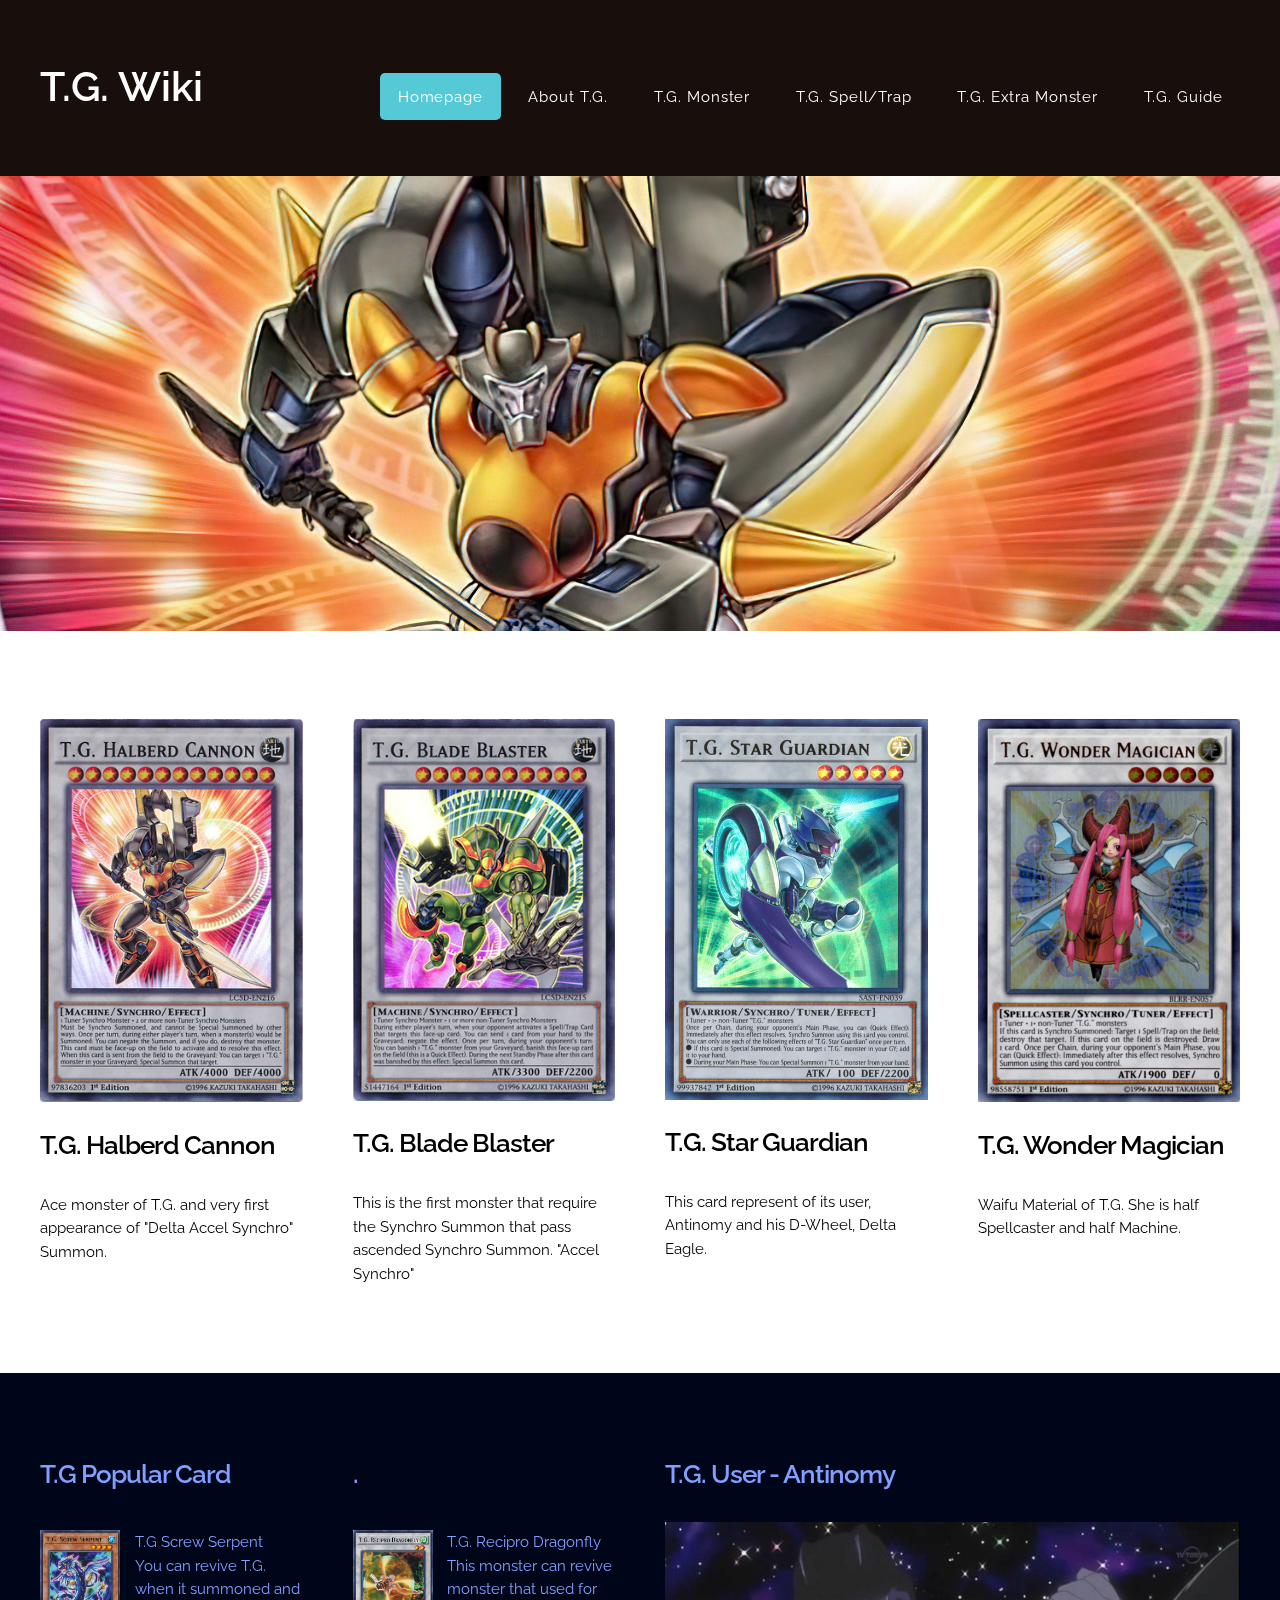
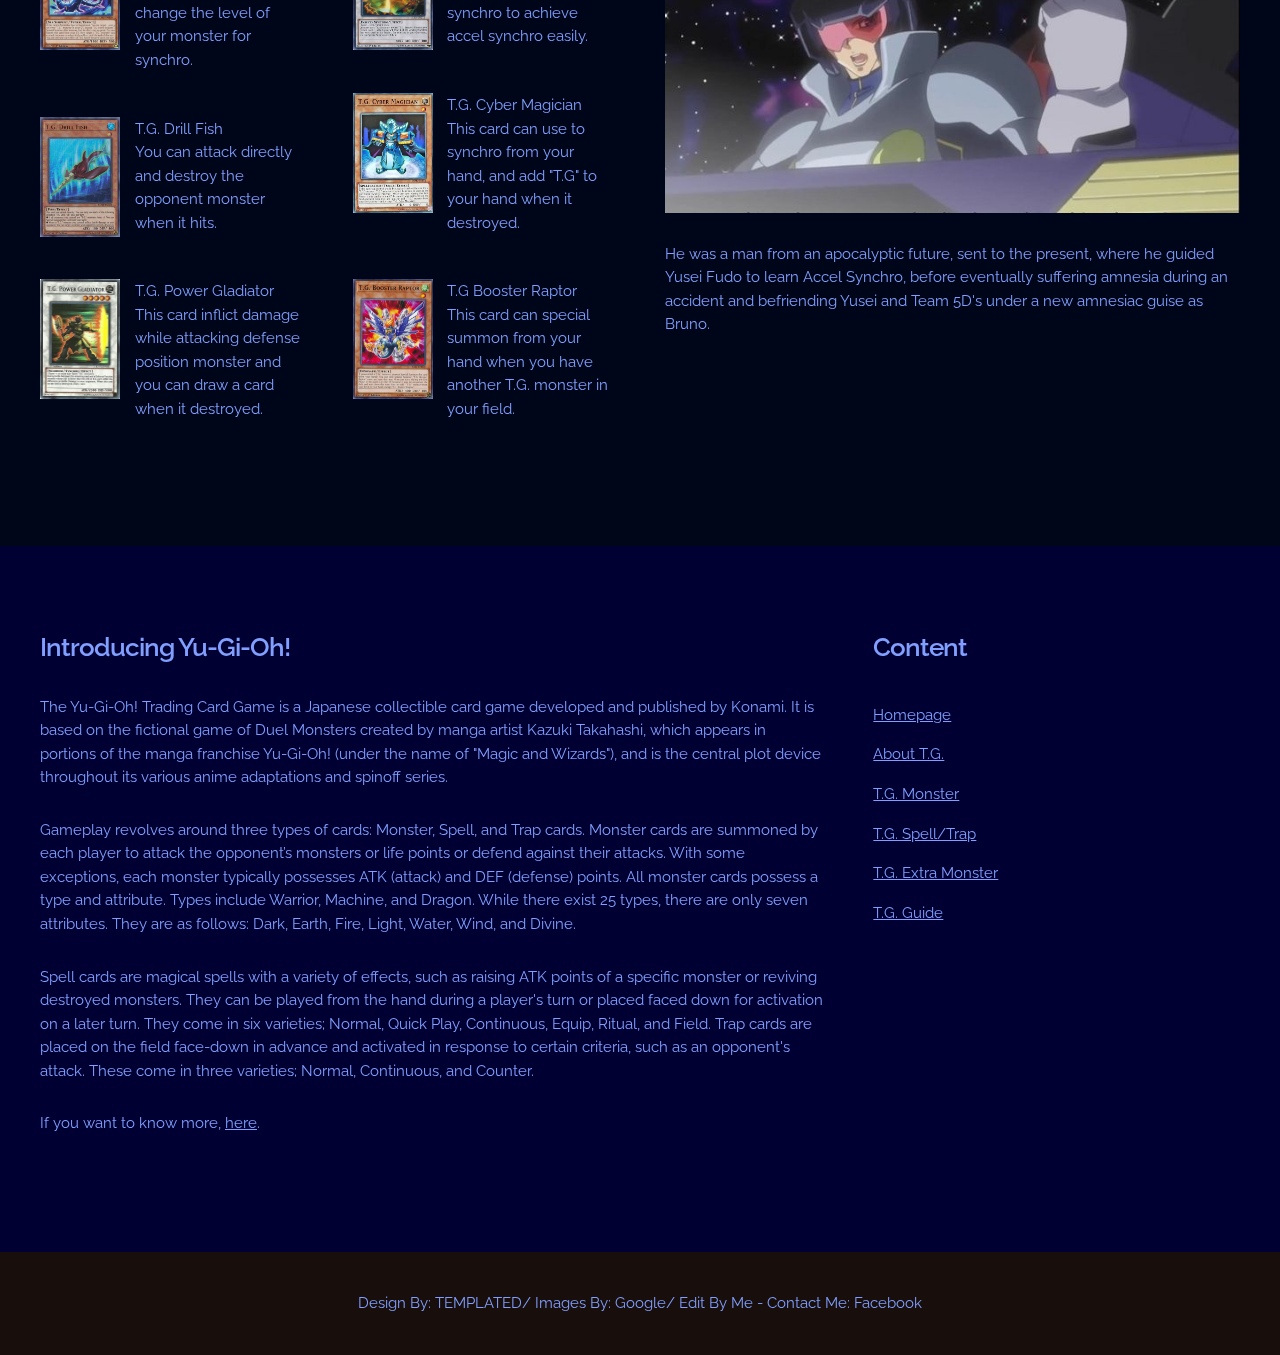
<file: index.html>
<!DOCTYPE HTML>
<!--
	Autonomy by TEMPLATED
    templated.co @templatedco
    Released for free under the Creative Commons Attribution 3.0 license (templated.co/license)
-->
<html>

<head>
    <title>Home - T.G. Wiki</title>
    <meta http-equiv="content-type" content="text/html; charset=utf-8" />
    <meta name="description" content="" />
    <meta name="keywords" content="" />
    <link href='http://fonts.googleapis.com/css?family=Raleway:400,100,200,300,500,600,700,800,900' rel='stylesheet' type='text/css'>
    <!--[if lte IE 8]><script src="js/html5shiv.js"></script><![endif]-->
    <script src="http://ajax.googleapis.com/ajax/libs/jquery/1.11.0/jquery.min.js"></script>
    <script src="js/skel.min.js"></script>
    <script src="js/skel-panels.min.js"></script>
    <script src="js/init.js"></script>
    <noscript>
			<link rel="stylesheet" href="css/skel-noscript.css" />
			<link rel="stylesheet" href="css/style.css" />
			<link rel="stylesheet" href="css/style-desktop.css" />
		</noscript>
    <!--[if lte IE 8]><link rel="stylesheet" href="css/ie/v8.css" /><![endif]-->
    <!--[if lte IE 9]><link rel="stylesheet" href="css/ie/v9.css" /><![endif]-->
</head>

<body class="homepage">

    <!-- Header -->
    <div id="header">
        <div class="container">

            <!-- Logo -->
            <div id="logo">
                <h1><a href="index.html">T.G. Wiki</a></h1>
            </div>

            <!-- Nav -->
            <nav id="nav">
                <ul>
                    <li class="active"><a href="index.html">Homepage</a></li>
                    <li><a href="TG_About.html">About T.G.</a></li>
                    <li><a href="TG_Monster.html">T.G. Monster</a></li>
                    <li><a href="TG_Spell_Trap.html">T.G. Spell/Trap</a></li>
                    <li><a href="TG_Extra_Monster.html">T.G. Extra Monster</a></li>
                    <li><a href="TG_Guide.html">T.G. Guide</a></li>
                </ul>
            </nav>

        </div>
    </div>

    <div id="banner">&nbsp;</div>

    <div id="featured">
        <div class="container">
            <div class="row">

                <div class="3u">
                    <section>
                        <a href="#" class="image full"><img src="images/Halberd_Cannon.png" alt=""></a>
                        <header>
                            <h2>T.G. Halberd Cannon</h2>
                        </header>
                        <p>Ace monster of T.G. and very first appearance of "Delta Accel Synchro" Summon.</p>
                    </section>
                </div>

                <div class="3u">
                    <section>
                        <a href="#" class="image full"><img src="images/Blade_Blaster.png" alt=""></a>
                        <header>
                            <h2>T.G. Blade Blaster</h2>
                        </header>
                        <p>This is the first monster that require the Synchro Summon that pass ascended Synchro Summon. "Accel Synchro"</p>
                    </section>
                </div>

                <div class="3u">
                    <section>
                        <a href="#" class="image full"><img src="images/Star_Guardian.png" alt=""></a>
                        <header>
                            <h2>T.G. Star Guardian</h2>
                        </header>
                        <p>This card represent of its user, Antinomy and his D-Wheel, Delta Eagle.</p>
                    </section>
                </div>

                <div class="3u">
                    <section>
                        <a href="#" class="image full"><img src="images/Wonder_Magician.png" alt=""></a>
                        <header>
                            <h2>T.G. Wonder Magician</h2>
                        </header>
                        <p>Waifu Material of T.G. She is half Spellcaster and half Machine.</p>
                    </section>
                </div>



            </div>
        </div>
    </div>
    <div id="marketing">
        <div class="container">
            <div class="row">
                <div class="3u">
                    <section>
                        <header>
                            <h2>T.G Popular Card</h2>
                        </header>
                        <ul class="style1">
                            <li class="first"><img src="images/Screw_Serpent.png" width="80" height="120" alt="">
                                <p>T.G Screw Serpent <br> You can revive T.G. when it summoned and change the level of your monster for synchro.</p>
                            </li>
                            <li><img src="images/Drill_Fish.png" width="80" height="120" alt="">
                                <p>T.G. Drill Fish <br> You can attack directly and destroy the opponent monster when it hits.</p>
                            </li>
                            <li><img src="images/Power_Gladiator.jpg" width="80" height="120" alt="">
                                <p>T.G. Power Gladiator <br> This card inflict damage while attacking defense position monster and you can draw a card when it destroyed. </p>
                            </li>
                        </ul>
                    </section>
                </div>
                <div class="3u">
                    <section>
                        <header>
                            <h2>.</h2>
                        </header>
                        <ul class="style1">
                            <li class="first"><img src="images/Recipro_Dragonfly.png" width="80" height="120" alt="">
                                <p>T.G. Recipro Dragonfly <br> This monster can revive monster that used for synchro to achieve accel synchro easily.</p>
                            </li>
                            <li><img src="images/Cyber_Magician.png" width="80" height="120" alt="">
                                <p>T.G. Cyber Magician <br> This card can use to synchro from your hand, and add "T.G" to your hand when it destroyed.</p>
                            </li>
                            <li><img src="images/Booster_Raptor.png" width="80" height="120" alt="">
                                <p>T.G Booster Raptor <br> This card can special summon from your hand when you have another T.G. monster in your field. </p>
                            </li>
                        </ul>
                    </section>
                </div>
                <div class="6u">
                    <section>
                        <header>
                            <h2>T.G. User - Antinomy</h2>
                        </header>
                        <a href="#" class="image full"><img src="images/Antinomy.jpg" alt=""></a>
                        <p>He was a man from an apocalyptic future, sent to the present, where he guided Yusei Fudo to learn Accel Synchro, before eventually suffering amnesia during an accident and befriending Yusei and Team 5D's under a new amnesiac guise
                            as Bruno.</p>
                    </section>
                </div>
            </div>
        </div>
    </div>

    <div id="main">
        <div class="container">
            <div class="row">
                <div class="8u">
                    <section>
                        <header>
                            <h2>Introducing Yu-Gi-Oh!</h2>
                        </header>
                        <p>The Yu-Gi-Oh! Trading Card Game is a Japanese collectible card game developed and published by Konami. It is based on the fictional game of Duel Monsters created by manga artist Kazuki Takahashi, which appears in portions of the
                            manga franchise Yu-Gi-Oh! (under the name of "Magic and Wizards"), and is the central plot device throughout its various anime adaptations and spinoff series.</p>
                        <p>Gameplay revolves around three types of cards: Monster, Spell, and Trap cards. Monster cards are summoned by each player to attack the opponent’s monsters or life points or defend against their attacks. With some exceptions, each
                            monster typically possesses ATK (attack) and DEF (defense) points. All monster cards possess a type and attribute. Types include Warrior, Machine, and Dragon. While there exist 25 types, there are only seven attributes. They
                            are as follows: Dark, Earth, Fire, Light, Water, Wind, and Divine.</p>
                        <p>Spell cards are magical spells with a variety of effects, such as raising ATK points of a specific monster or reviving destroyed monsters. They can be played from the hand during a player's turn or placed faced down for activation
                            on a later turn. They come in six varieties; Normal, Quick Play, Continuous, Equip, Ritual, and Field. Trap cards are placed on the field face-down in advance and activated in response to certain criteria, such as an opponent's
                            attack. These come in three varieties; Normal, Continuous, and Counter.</p>
                        <p>If you want to know more, <a href="https://en.wikipedia.org/wiki/Yu-Gi-Oh!_Trading_Card_Game">here</a>. </p>
                    </section>
                </div>
                <div class="4u">
                    <section>
                        <header>
                            <h2>Content</h2>
                        </header>
                        <ul class="style">
                            <li><a href="index.html">Homepage</a></li>
                            <li><a href="TG_About.html">About T.G.</a></li>
                            <li><a href="TG_Monster.html">T.G. Monster</a></li>
                            <li><a href="TG_Spell_Trap.html">T.G. Spell/Trap</a></li>
                            <li><a href="TG_Extra_Monster.html">T.G. Extra Monster</a></li>
                            <li><a href="TG_Guide.html">T.G. Guide</a></li>
                        </ul>
                    </section>
                </div>
            </div>
        </div>
    </div>

    <!-- Copyright -->
    <div id="copyright">
        <div class="container">
            Design By: <a href="http://templated.co">TEMPLATED/</a> Images By: <a href="https://www.google.com/search?q=t.g.+card+series+yugioh&tbm=isch&ved=2ahUKEwjsrrnq3pvvAhVR2XMBHaG7DYMQ2-cCegQIABAA&oq=t.g.+card+series+yugioh&gs_lcp=CgNpbWcQAzoECCMQJ1DULViVV2DQW2gAcAB4AIABVIgBjAWSAQE5mAEAoAEBqgELZ3dzLXdpei1pbWfAAQE&sclient=img&ei=Tn9DYOzPKdGyz7sPofe2mAg&bih=608&biw=1304">Google/</a>            Edit By Me - Contact Me: <a href="https://www.facebook.com/bluexakaneswordofheaven">Facebook</a>
        </div>
    </div>

</body>

</html>
</file>
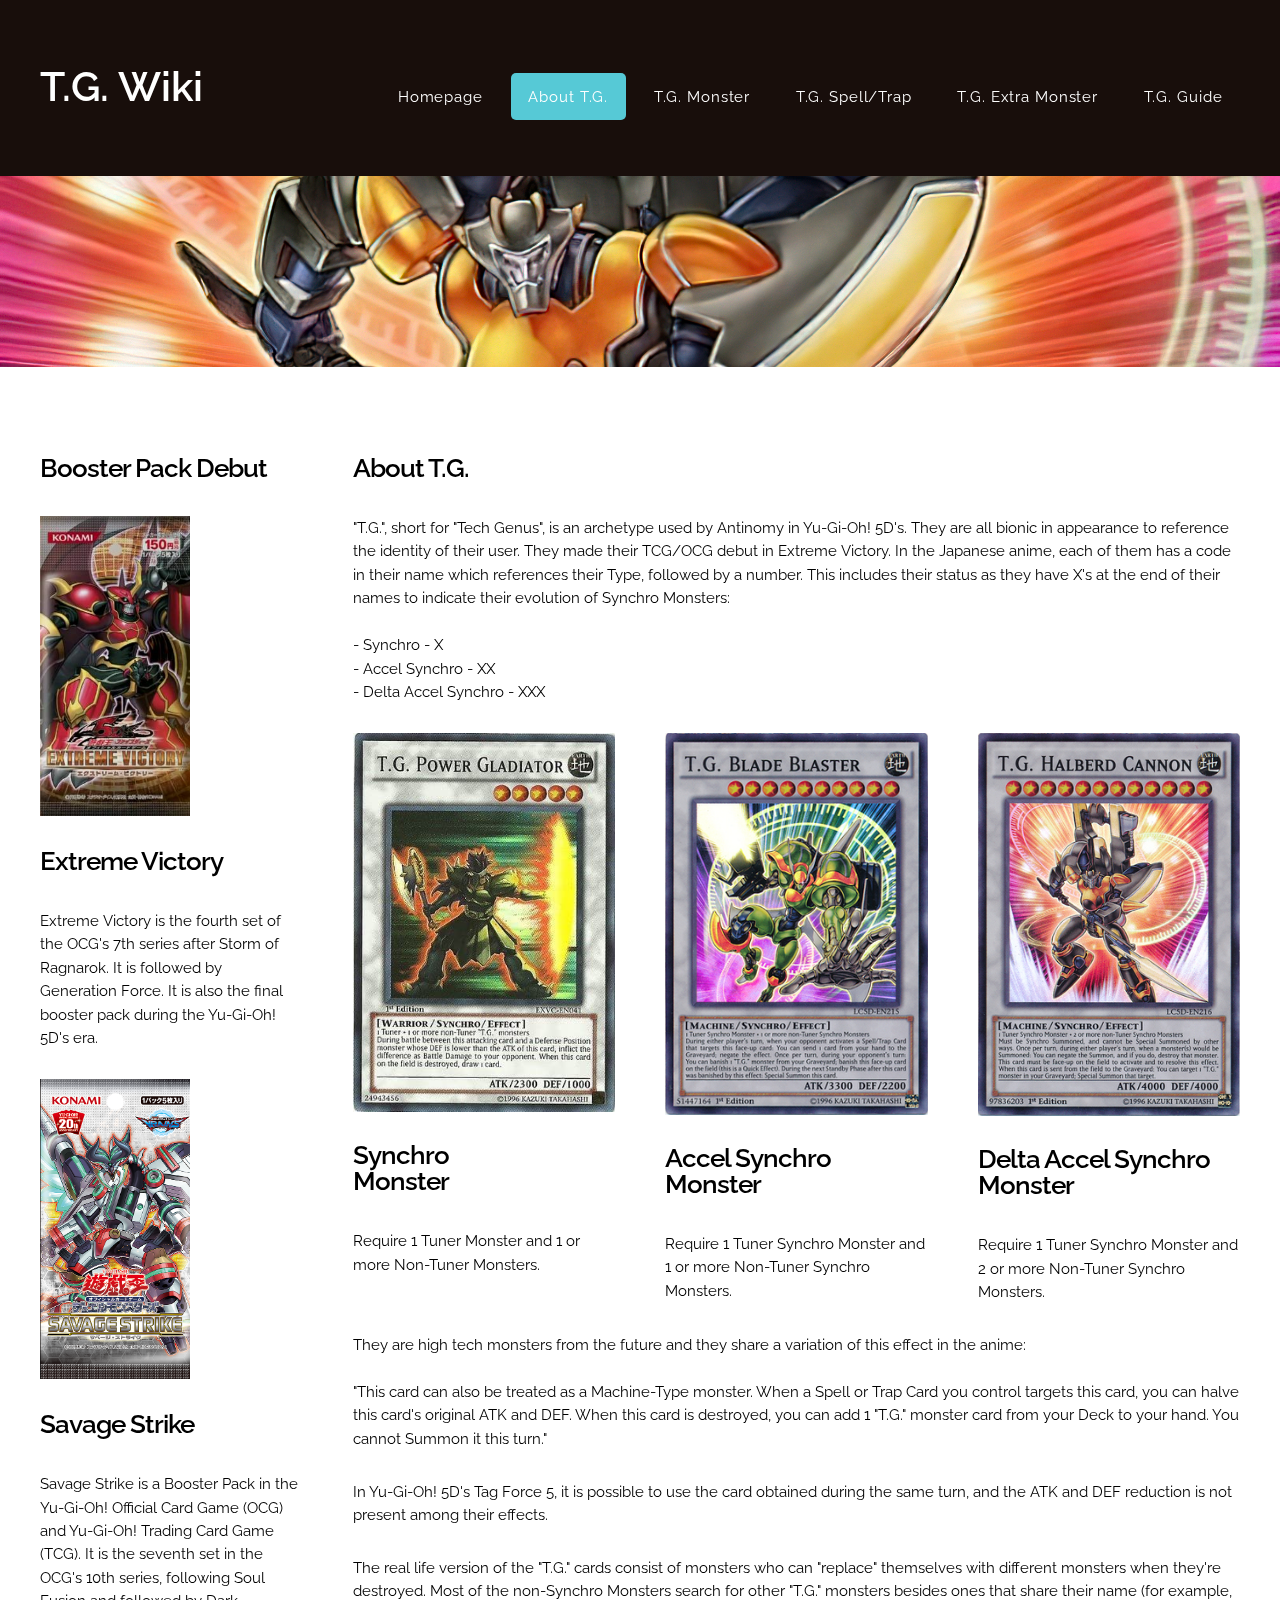
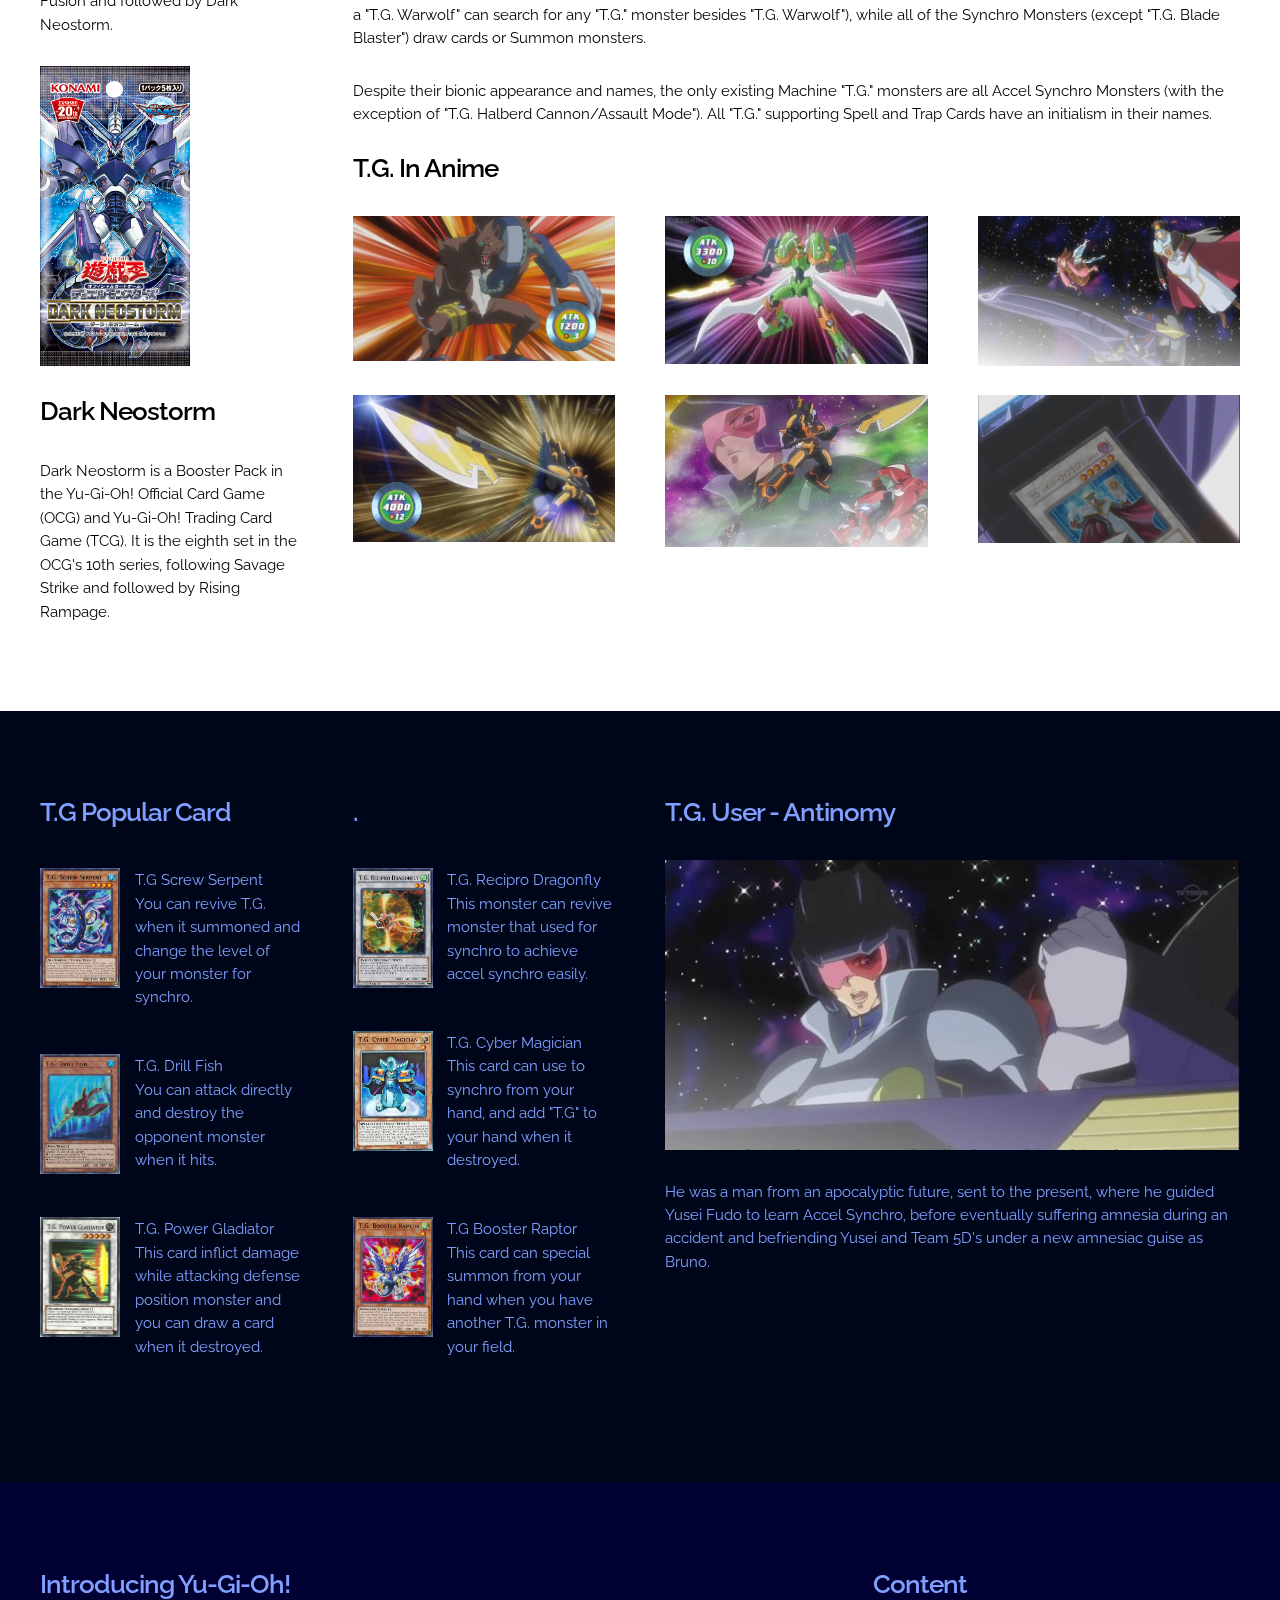
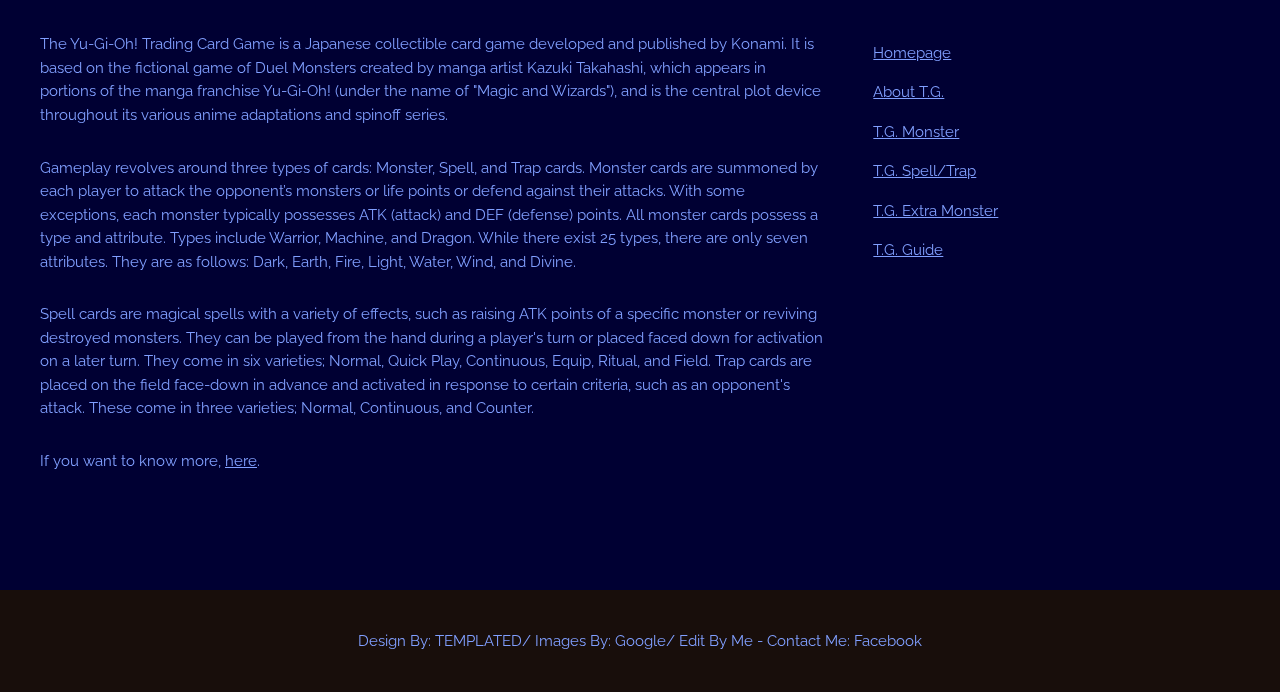
<file: TG_About.html>
<!DOCTYPE HTML>
<!--
	Autonomy by TEMPLATED
    templated.co @templatedco
    Released for free under the Creative Commons Attribution 3.0 license (templated.co/license)
-->
<html>

<head>
    <title>About T.G. - T.G. Wiki</title>
    <meta http-equiv="content-type" content="text/html; charset=utf-8" />
    <meta name="description" content="" />
    <meta name="keywords" content="" />
    <link href='http://fonts.googleapis.com/css?family=Raleway:400,100,200,300,500,600,700,800,900' rel='stylesheet' type='text/css'>
    <!--[if lte IE 8]><script src="js/html5shiv.js"></script><![endif]-->
    <script src="http://ajax.googleapis.com/ajax/libs/jquery/1.11.0/jquery.min.js"></script>
    <script src="js/skel.min.js"></script>
    <script src="js/skel-panels.min.js"></script>
    <script src="js/init.js"></script>
    <noscript>
			<link rel="stylesheet" href="css/skel-noscript.css" />
			<link rel="stylesheet" href="css/style.css" />
			<link rel="stylesheet" href="css/style-desktop.css" />
		</noscript>
    <!--[if lte IE 8]><link rel="stylesheet" href="css/ie/v8.css" /><![endif]-->
    <!--[if lte IE 9]><link rel="stylesheet" href="css/ie/v9.css" /><![endif]-->
</head>

<body>

    <!-- Header -->
    <div id="header">
        <div class="container">

            <!-- Logo -->
            <div id="logo">
                <h1><a href="index.html">T.G. Wiki</a></h1>
            </div>

            <!-- Nav -->
            <nav id="nav">
                <ul>
                    <li><a href="index.html">Homepage</a></li>
                    <li class="active"><a href="TG_About.html">About T.G.</a></li>
                    <li><a href="TG_Monster.html">T.G. Monster</a></li>
                    <li><a href="TG_Spell_Trap.html">T.G. Spell/Trap</a></li>
                    <li><a href="TG_Extra_Monster.htmll">T.G. Extra Monster</a></li>
                    <li><a href="TG_Guide.html">T.G. Guide</a></li>
                </ul>
            </nav>

        </div>
    </div>
    <!-- Header -->

    <div id="banner">&nbsp;</div>

    <div id="featured">
        <div class="container">
            <div class="row">
                <div class="3u">
                    <section>
                        <header>
                            <h2>Booster Pack Debut</h2>
                        </header>
                    </section>
                    <section>
                        <a href="#"><img src="images/EXVC.png" width="150" height="300" alt=""></a>
                        <br>
                        <br>
                        <br>
                        <header>
                            <h2>Extreme Victory</h2>
                        </header>
                        <p>Extreme Victory is the fourth set of the OCG's 7th series after Storm of Ragnarok. It is followed by Generation Force. It is also the final booster pack during the Yu-Gi-Oh! 5D's era.</p>
                    </section>
                    <section>
                        <a href="#"><img src="images/SAST.png" width="150" height="300" alt=""></a>
                        <br>
                        <br>
                        <br>
                        <header>
                            <h2>Savage Strike</h2>
                        </header>
                        <p>Savage Strike is a Booster Pack in the Yu-Gi-Oh! Official Card Game (OCG) and Yu-Gi-Oh! Trading Card Game (TCG). It is the seventh set in the OCG's 10th series, following Soul Fusion and followed by Dark Neostorm.</p>
                    </section>
                    <section>
                        <a href="#"><img src="images/DANE.png" width="150" height="300" alt=""></a>
                        <br>
                        <br>
                        <br>
                        <header>
                            <h2>Dark Neostorm</h2>
                        </header>
                        <p>Dark Neostorm is a Booster Pack in the Yu-Gi-Oh! Official Card Game (OCG) and Yu-Gi-Oh! Trading Card Game (TCG). It is the eighth set in the OCG's 10th series, following Savage Strike and followed by Rising Rampage.</p>
                    </section>
                </div>

                <div class="9u">
                    <section>
                        <header>
                            <h2>About T.G.</h2>
                        </header>
                        <p>"T.G.", short for "Tech Genus", is an archetype used by Antinomy in Yu-Gi-Oh! 5D's. They are all bionic in appearance to reference the identity of their user. They made their TCG/OCG debut in Extreme Victory. In the Japanese anime,
                            each of them has a code in their name which references their Type, followed by a number. This includes their status as they have X's at the end of their names to indicate their evolution of Synchro Monsters: <br>
                            <br> - Synchro - X <br> - Accel Synchro - XX <br> - Delta Accel Synchro - XXX <br>
                        </p>
                    </section>
                </div>
                <div class="3u">
                    <section>
                        <a href="#" class="image full"><img src="images/Power_Gladiator.jpg" alt=""></a>
                        <header>
                            <h2>Synchro <br> Monster</h2>
                        </header>
                        <p>Require 1 Tuner Monster and 1 or more Non-Tuner Monsters.</p>
                    </section>
                </div>

                <div class="3u">
                    <section>
                        <a href="#" class="image full"><img src="images/Blade_Blaster.png" alt=""></a>
                        <header>
                            <h2>Accel Synchro Monster</h2>
                        </header>
                        <p>Require 1 Tuner Synchro Monster and 1 or more Non-Tuner Synchro Monsters.</p>
                    </section>
                </div>

                <div class="3u">
                    <section>
                        <a href="#" class="image full"><img src="images/Halberd_Cannon.png" alt=""></a>
                        <header>
                            <h2>Delta Accel Synchro Monster</h2>
                        </header>
                        <p>Require 1 Tuner Synchro Monster and 2 or more Non-Tuner Synchro Monsters.</p>
                    </section>
                </div>
                <div class="9u">
                    <section>
                        <p>They are high tech monsters from the future and they share a variation of this effect in the anime: <br>
                            <br> "This card can also be treated as a Machine-Type monster. When a Spell or Trap Card you control targets this card, you can halve this card's original ATK and DEF. When this card is destroyed, you can add 1 "T.G." monster
                            card from your Deck to your hand. You cannot Summon it this turn."</p>
                        <p>In Yu-Gi-Oh! 5D's Tag Force 5, it is possible to use the card obtained during the same turn, and the ATK and DEF reduction is not present among their effects.</p>
                        <p>The real life version of the "T.G." cards consist of monsters who can "replace" themselves with different monsters when they're destroyed. Most of the non-Synchro Monsters search for other "T.G." monsters besides ones that share
                            their name (for example, a "T.G. Warwolf" can search for any "T.G." monster besides "T.G. Warwolf"), while all of the Synchro Monsters (except "T.G. Blade Blaster") draw cards or Summon monsters.</p>
                        <p>Despite their bionic appearance and names, the only existing Machine "T.G." monsters are all Accel Synchro Monsters (with the exception of "T.G. Halberd Cannon/Assault Mode"). All "T.G." supporting Spell and Trap Cards have an
                            initialism in their names.</p>
                    </section>
                </div>
                <div class="9u">
                    <section>
                        <header>
                            <h2>T.G. In Anime</h2>
                        </header>
                    </section>
                </div>
                <div class="3u">
                    <section>
                        <a href="#" class="image full"><img src="images/TG_Anime3.png" alt=""></a>
                    </section>
                </div>
                <div class="3u">
                    <section>
                        <a href="#" class="image full"><img src="images/TG_Anime1.jpg" alt=""></a>
                    </section>
                </div>
                <div class="3u">
                    <section>
                        <a href="#" class="image full"><img src="images/TG_Anime2.png" alt=""></a>
                    </section>
                </div>
                <div class="3u">
                    <section>
                        <a href="#" class="image full"><img src="images/TG_Anime4.png" alt=""></a>
                    </section>
                </div>
                <div class="3u">
                    <section>
                        <a href="#" class="image full"><img src="images/TG_Anime5.jpg" alt=""></a>
                    </section>
                </div>
                <div class="3u">
                    <section>
                        <a href="#" class="image full"><img src="images/TG_Anime6.jpg" alt=""></a>
                    </section>
                </div>
            </div>
        </div>
    </div>
    <div id="marketing">
        <div class="container">
            <div class="row">
                <div class="3u">
                    <section>
                        <header>
                            <h2>T.G Popular Card</h2>
                        </header>
                        <ul class="style1">
                            <li class="first"><img src="images/Screw_Serpent.png" width="80" height="120" alt="">
                                <p>T.G Screw Serpent <br> You can revive T.G. when it summoned and change the level of your monster for synchro.</p>
                            </li>
                            <li><img src="images/Drill_Fish.png" width="80" height="120" alt="">
                                <p>T.G. Drill Fish <br> You can attack directly and destroy the opponent monster when it hits.</p>
                            </li>
                            <li><img src="images/Power_Gladiator.jpg" width="80" height="120" alt="">
                                <p>T.G. Power Gladiator <br> This card inflict damage while attacking defense position monster and you can draw a card when it destroyed. </p>
                            </li>
                        </ul>
                    </section>
                </div>
                <div class="3u">
                    <section>
                        <header>
                            <h2>.</h2>
                        </header>
                        <ul class="style1">
                            <li class="first"><img src="images/Recipro_Dragonfly.png" width="80" height="120" alt="">
                                <p>T.G. Recipro Dragonfly <br> This monster can revive monster that used for synchro to achieve accel synchro easily.</p>
                            </li>
                            <li><img src="images/Cyber_Magician.png" width="80" height="120" alt="">
                                <p>T.G. Cyber Magician <br> This card can use to synchro from your hand, and add "T.G" to your hand when it destroyed.</p>
                            </li>
                            <li><img src="images/Booster_Raptor.png" width="80" height="120" alt="">
                                <p>T.G Booster Raptor <br> This card can special summon from your hand when you have another T.G. monster in your field. </p>
                            </li>
                        </ul>
                    </section>
                </div>
                <div class="6u">
                    <section>
                        <header>
                            <h2>T.G. User - Antinomy</h2>
                        </header>
                        <a href="#" class="image full"><img src="images/Antinomy.jpg" alt=""></a>
                        <p>He was a man from an apocalyptic future, sent to the present, where he guided Yusei Fudo to learn Accel Synchro, before eventually suffering amnesia during an accident and befriending Yusei and Team 5D's under a new amnesiac guise
                            as Bruno.</p>
                    </section>
                </div>
            </div>
        </div>
    </div>

    <div id="main">
        <div class="container">
            <div class="row">
                <div class="8u">
                    <section>
                        <header>
                            <h2>Introducing Yu-Gi-Oh!</h2>
                        </header>
                        <p>The Yu-Gi-Oh! Trading Card Game is a Japanese collectible card game developed and published by Konami. It is based on the fictional game of Duel Monsters created by manga artist Kazuki Takahashi, which appears in portions of the
                            manga franchise Yu-Gi-Oh! (under the name of "Magic and Wizards"), and is the central plot device throughout its various anime adaptations and spinoff series.</p>
                        <p>Gameplay revolves around three types of cards: Monster, Spell, and Trap cards. Monster cards are summoned by each player to attack the opponent’s monsters or life points or defend against their attacks. With some exceptions, each
                            monster typically possesses ATK (attack) and DEF (defense) points. All monster cards possess a type and attribute. Types include Warrior, Machine, and Dragon. While there exist 25 types, there are only seven attributes. They
                            are as follows: Dark, Earth, Fire, Light, Water, Wind, and Divine.</p>
                        <p>Spell cards are magical spells with a variety of effects, such as raising ATK points of a specific monster or reviving destroyed monsters. They can be played from the hand during a player's turn or placed faced down for activation
                            on a later turn. They come in six varieties; Normal, Quick Play, Continuous, Equip, Ritual, and Field. Trap cards are placed on the field face-down in advance and activated in response to certain criteria, such as an opponent's
                            attack. These come in three varieties; Normal, Continuous, and Counter.</p>
                        <p>If you want to know more, <a href="https://en.wikipedia.org/wiki/Yu-Gi-Oh!_Trading_Card_Game">here</a>. </p>
                    </section>
                </div>
                <div class="4u">
                    <section>
                        <header>
                            <h2>Content</h2>
                        </header>
                        <ul class="style">
                            <li><a href="index.html">Homepage</a></li>
                            <li><a href="TG_About.html">About T.G.</a></li>
                            <li><a href="TG_Monster.html">T.G. Monster</a></li>
                            <li><a href="TG_Spell_Trap.html">T.G. Spell/Trap</a></li>
                            <li><a href="TG_Extra_Monster.html">T.G. Extra Monster</a></li>
                            <li><a href="TG_Guide.html">T.G. Guide</a></li>
                        </ul>
                    </section>
                </div>
            </div>
        </div>
    </div>

    <!-- Copyright -->
    <div id="copyright">
        <div class="container">
            Design By: <a href="http://templated.co">TEMPLATED/</a> Images By: <a href="https://www.google.com/search?q=t.g.+card+series+yugioh&tbm=isch&ved=2ahUKEwjsrrnq3pvvAhVR2XMBHaG7DYMQ2-cCegQIABAA&oq=t.g.+card+series+yugioh&gs_lcp=CgNpbWcQAzoECCMQJ1DULViVV2DQW2gAcAB4AIABVIgBjAWSAQE5mAEAoAEBqgELZ3dzLXdpei1pbWfAAQE&sclient=img&ei=Tn9DYOzPKdGyz7sPofe2mAg&bih=608&biw=1304">Google/</a>            Edit By Me - Contact Me: <a href="https://www.facebook.com/bluexakaneswordofheaven">Facebook</a>
        </div>
    </div>

</body>

</html>
</file>
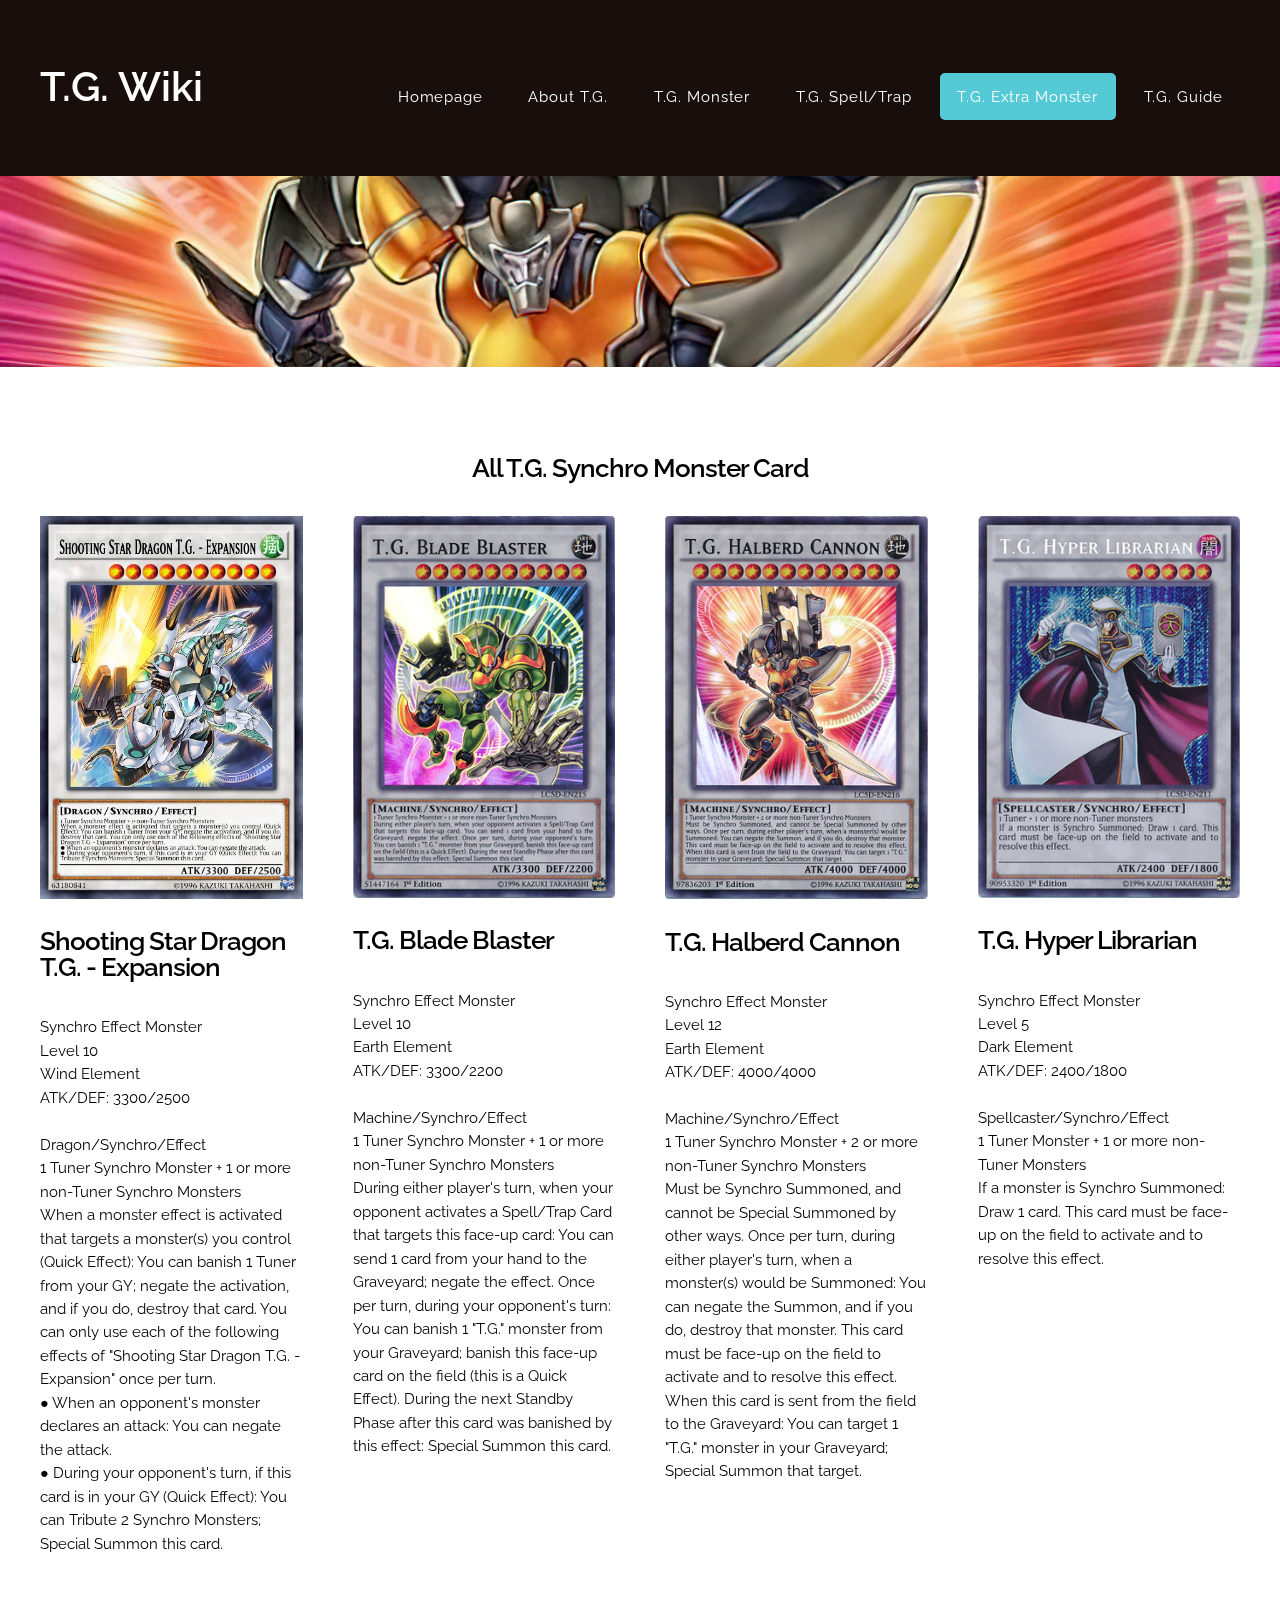
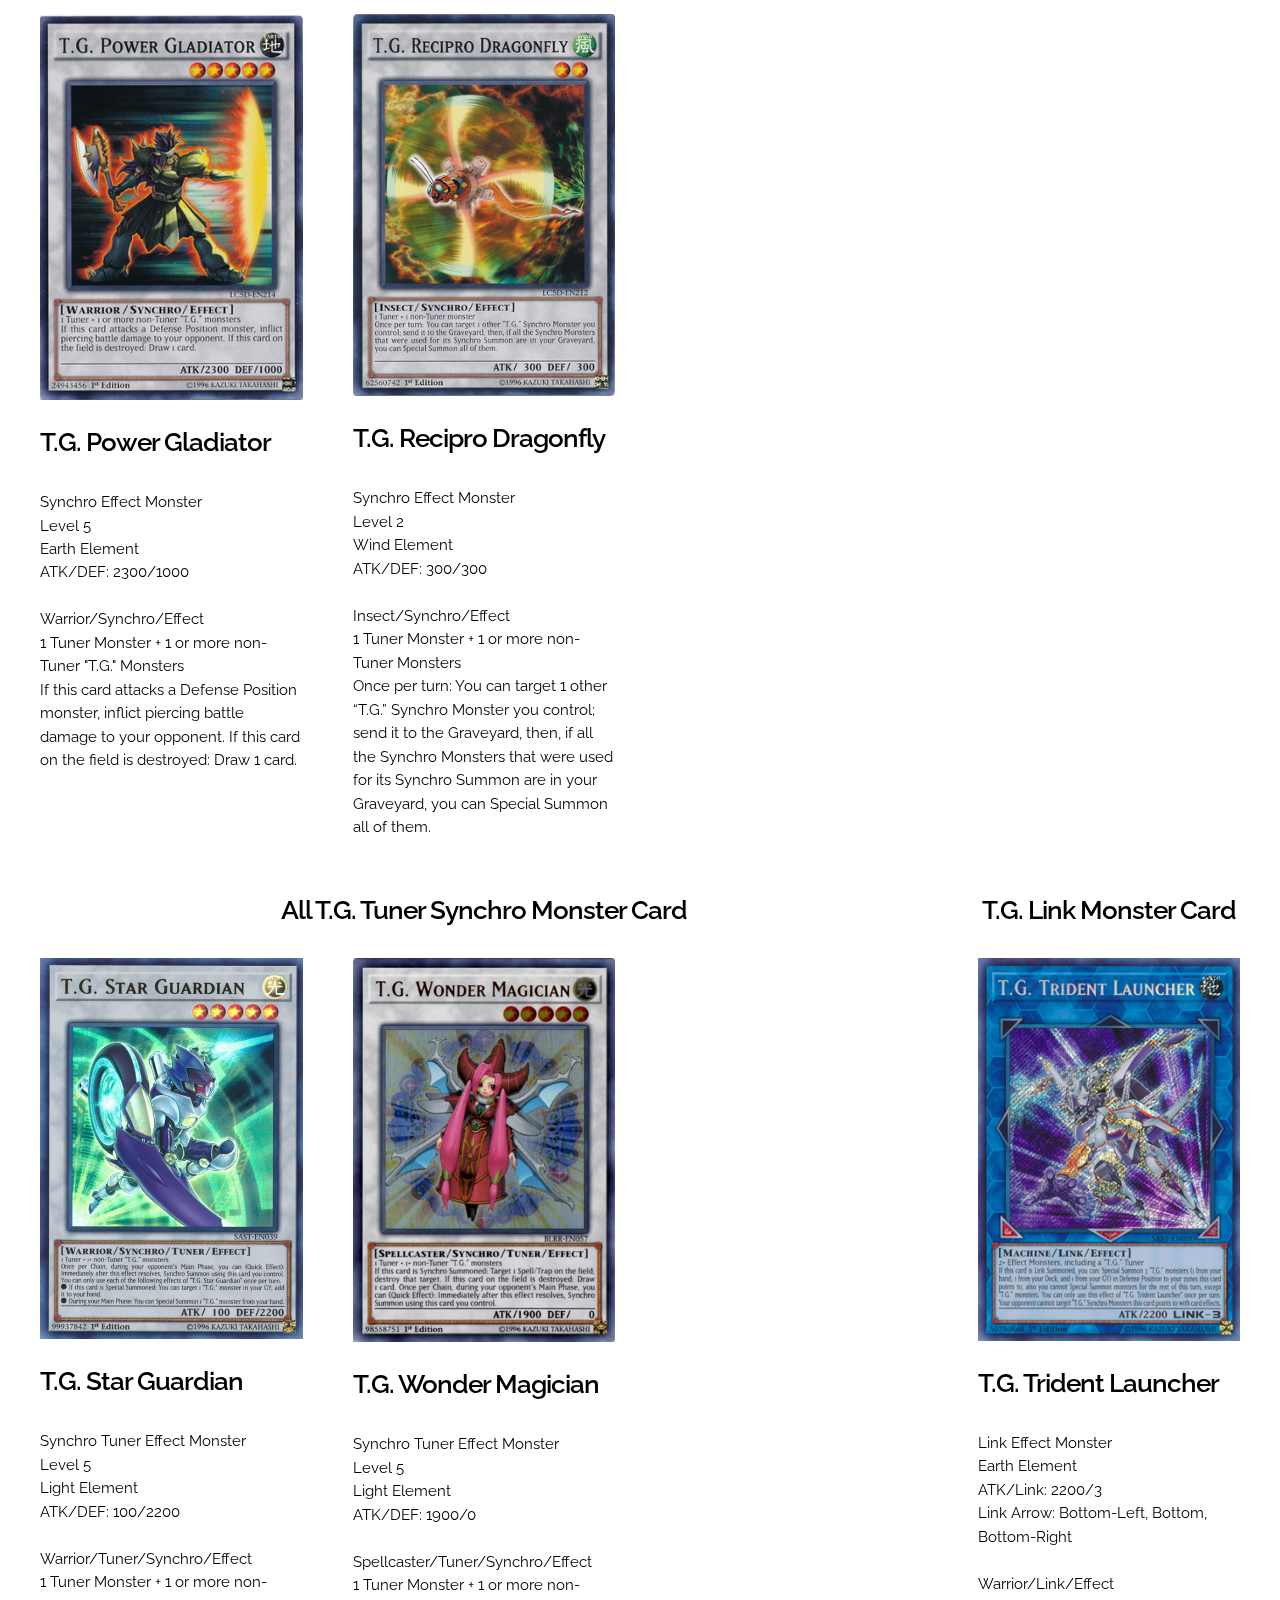
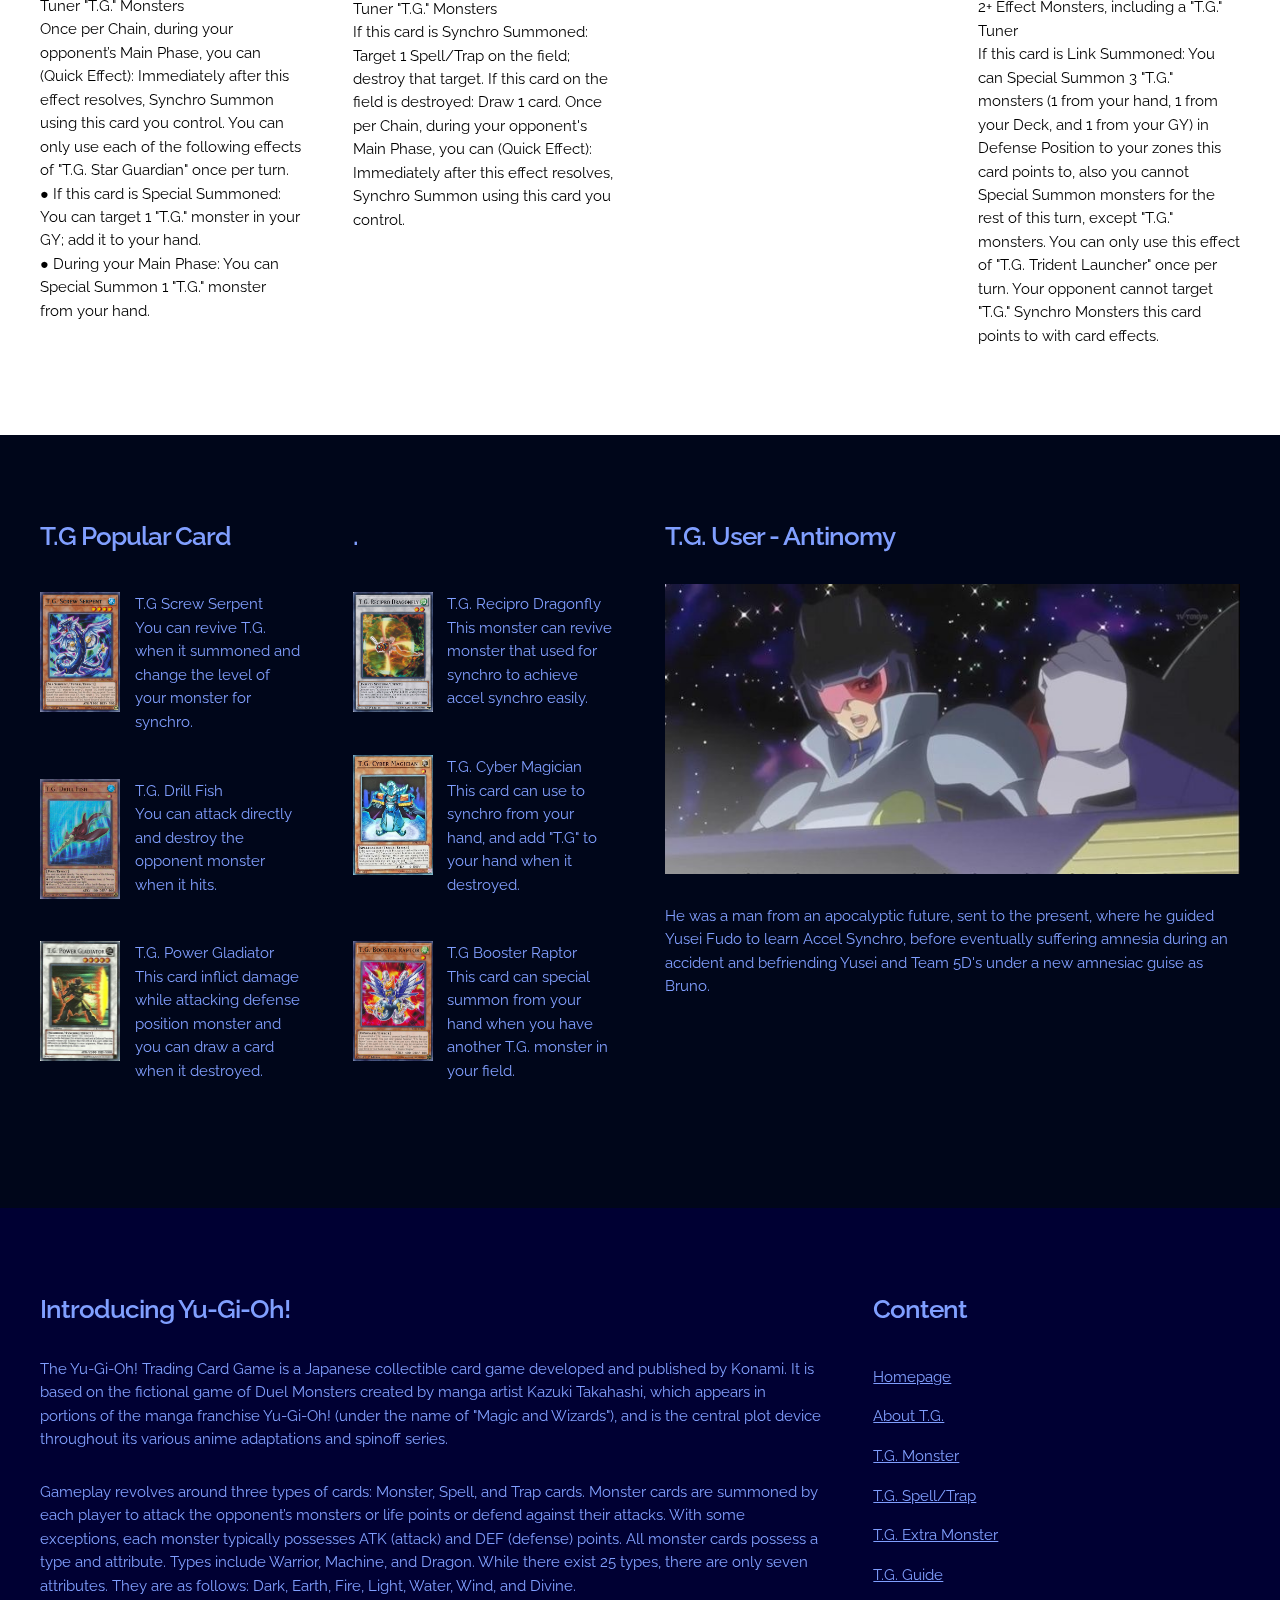
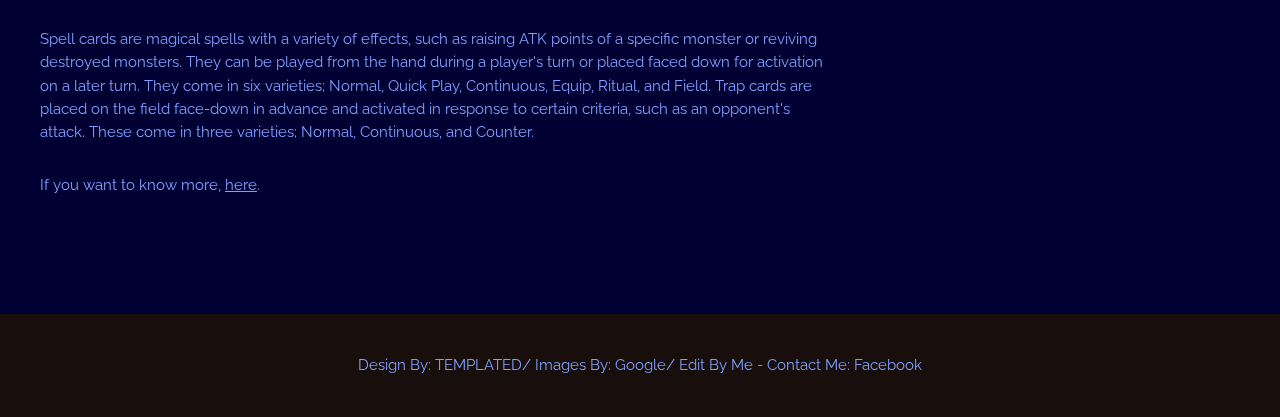
<file: TG_Extra_Monster.html>
<!DOCTYPE HTML>
<!--
	Autonomy by TEMPLATED
    templated.co @templatedco
    Released for free under the Creative Commons Attribution 3.0 license (templated.co/license)
-->
<html>

<head>
    <title>T.G. Extra Monster - T.G. Wiki</title>
    <meta http-equiv="content-type" content="text/html; charset=utf-8" />
    <meta name="description" content="" />
    <meta name="keywords" content="" />
    <link href='http://fonts.googleapis.com/css?family=Raleway:400,100,200,300,500,600,700,800,900' rel='stylesheet' type='text/css'>
    <!--[if lte IE 8]><script src="js/html5shiv.js"></script><![endif]-->
    <script src="http://ajax.googleapis.com/ajax/libs/jquery/1.11.0/jquery.min.js"></script>
    <script src="js/skel.min.js"></script>
    <script src="js/skel-panels.min.js"></script>
    <script src="js/init.js"></script>
    <noscript>
			<link rel="stylesheet" href="css/skel-noscript.css" />
			<link rel="stylesheet" href="css/style.css" />
			<link rel="stylesheet" href="css/style-desktop.css" />
		</noscript>
    <!--[if lte IE 8]><link rel="stylesheet" href="css/ie/v8.css" /><![endif]-->
    <!--[if lte IE 9]><link rel="stylesheet" href="css/ie/v9.css" /><![endif]-->
</head>

<body>

    <!-- Header -->
    <div id="header">
        <div class="container">

            <!-- Logo -->
            <div id="logo">
                <h1><a href="index.html">T.G. Wiki</a></h1>
            </div>

            <!-- Nav -->
            <nav id="nav">
                <ul>
                    <li><a href="index.html">Homepage</a></li>
                    <li><a href="TG_About.html">About T.G.</a></li>
                    <li><a href="TG_Monster.html">T.G. Monster</a></li>
                    <li><a href="TG_Spell_Trap.html">T.G. Spell/Trap</a></li>
                    <li class="active"><a href="TG_Extra_Monster.html">T.G. Extra Monster</a></li>
                    <li><a href="TG_Guide.html">T.G. Guide</a></li>
                </ul>
            </nav>

        </div>
    </div>
    <!-- Header -->

    <div id="banner">&nbsp;</div>

    <div id="featured">
        <div class="container">
            <div class="row">
                <div class="12u">
                    <section>
                        <header>
                            <h2>
                                <center>All T.G. Synchro Monster Card</center>
                            </h2>
                        </header>
                    </section>
                </div>
                <br>
                <div class="3u">
                    <section>
                        <a href="#" class="image full"><img src="images/Shooting_Star_Dragon_EX.jpg" alt=""></a>
                        <header>
                            <h2>Shooting Star Dragon T.G. - Expansion</h2>
                        </header>
                        <p>Synchro Effect Monster <br> Level 10 <br> Wind Element <br> ATK/DEF: 3300/2500<br>
                            <br> Dragon/Synchro/Effect <br> 1 Tuner Synchro Monster + 1 or more non-Tuner Synchro Monsters <br> When a monster effect is activated that targets a monster(s) you control (Quick Effect): You can banish 1 Tuner from your GY;
                            negate the activation, and if you do, destroy that card. You can only use each of the following effects of "Shooting Star Dragon T.G. - Expansion" once per turn. <br> ● When an opponent's monster declares an attack: You can
                            negate the attack. <br> ● During your opponent's turn, if this card is in your GY (Quick Effect): You can Tribute 2 Synchro Monsters; Special Summon this card.
                        </p>
                    </section>
                </div>
                <div class="3u">
                    <section>
                        <a href="#" class="image full"><img src="images/Blade_Blaster.png" alt=""></a>
                        <header>
                            <h2>T.G. Blade Blaster</h2>
                        </header>
                        <p>Synchro Effect Monster <br> Level 10 <br> Earth Element <br> ATK/DEF: 3300/2200<br>
                            <br> Machine/Synchro/Effect <br> 1 Tuner Synchro Monster + 1 or more non-Tuner Synchro Monsters <br> During either player's turn, when your opponent activates a Spell/Trap Card that targets this face-up card: You can send 1
                            card from your hand to the Graveyard; negate the effect. Once per turn, during your opponent's turn: You can banish 1 "T.G." monster from your Graveyard; banish this face-up card on the field (this is a Quick Effect). During
                            the next Standby Phase after this card was banished by this effect: Special Summon this card.
                        </p>
                    </section>
                </div>
                <div class="3u">
                    <section>
                        <a href="#" class="image full"><img src="images/Halberd_Cannon.png" alt=""></a>
                        <header>
                            <h2>T.G. Halberd Cannon</h2>
                        </header>
                        <p>Synchro Effect Monster <br> Level 12 <br> Earth Element <br> ATK/DEF: 4000/4000 <br>
                            <br> Machine/Synchro/Effect <br> 1 Tuner Synchro Monster + 2 or more non-Tuner Synchro Monsters <br> Must be Synchro Summoned, and cannot be Special Summoned by other ways. Once per turn, during either player's turn, when a
                            monster(s) would be Summoned: You can negate the Summon, and if you do, destroy that monster. This card must be face-up on the field to activate and to resolve this effect. When this card is sent from the field to the Graveyard:
                            You can target 1 "T.G." monster in your Graveyard; Special Summon that target.
                        </p>
                    </section>
                </div>
                <div class="3u">
                    <section>
                        <a href="#" class="image full"><img src="images/Hyper_Librarian.png" alt=""></a>
                        <header>
                            <h2>T.G. Hyper Librarian</h2>
                        </header>
                        <p>Synchro Effect Monster <br> Level 5 <br> Dark Element <br> ATK/DEF: 2400/1800 <br>
                            <br> Spellcaster/Synchro/Effect <br> 1 Tuner Monster + 1 or more non-Tuner Monsters <br> If a monster is Synchro Summoned: Draw 1 card. This card must be face-up on the field to activate and to resolve this effect.</p>
                        </p>
                    </section>
                </div>
                <div class="12u">
                    <section>
                        <header>
                            <h1>
                                <center> - </center>
                            </h1>
                        </header>
                    </section>
                </div>
                <div class="3u">
                    <section>
                        <a href="#" class="image full"><img src="images/Power_Gladiator.png" alt=""></a>
                        <header>
                            <h2>T.G. Power Gladiator</h2>
                        </header>
                        <p>Synchro Effect Monster <br> Level 5 <br> Earth Element <br> ATK/DEF: 2300/1000 <br>
                            <br> Warrior/Synchro/Effect <br> 1 Tuner Monster + 1 or more non-Tuner "T.G." Monsters <br> If this card attacks a Defense Position monster, inflict piercing battle damage to your opponent. If this card on the field is destroyed:
                            Draw 1 card.
                        </p>
                    </section>
                </div>
                <div class="3u">
                    <section>
                        <a href="#" class="image full"><img src="images/Recipro_Dragonfly.png" alt=""></a>
                        <header>
                            <h2>T.G. Recipro Dragonfly</h2>
                        </header>
                        <p>Synchro Effect Monster <br> Level 2 <br> Wind Element <br> ATK/DEF: 300/300 <br>
                            <br> Insect/Synchro/Effect <br> 1 Tuner Monster + 1 or more non-Tuner Monsters <br> Once per turn: You can target 1 other “T.G.” Synchro Monster you control; send it to the Graveyard, then, if all the Synchro Monsters that
                            were used for its Synchro Summon are in your Graveyard, you can Special Summon all of them.
                        </p>
                    </section>
                </div>
                <div class="12u">
                    <section>
                        <header>
                            <h1>
                                <center>-</center>
                            </h1>
                        </header>
                    </section>
                </div>
                <div class="9u">
                    <section>
                        <header>
                            <h2>
                                <center> All T.G. Tuner Synchro Monster Card </center>
                            </h2>
                        </header>
                    </section>
                </div>
                <div class="3u">
                    <section>
                        <header>
                            <h2>
                                <center> T.G. Link Monster Card </center>
                            </h2>
                        </header>
                    </section>
                </div>
                <div class="3u">
                    <section>
                        <a href="#" class="image full"><img src="images/Star_Guardian.png" alt=""></a>
                        <header>
                            <h2>T.G. Star Guardian</h2>
                        </header>
                        <p>Synchro Tuner Effect Monster <br> Level 5 <br> Light Element <br> ATK/DEF: 100/2200 <br>
                            <br> Warrior/Tuner/Synchro/Effect <br> 1 Tuner Monster + 1 or more non-Tuner "T.G." Monsters <br> Once per Chain, during your opponent’s Main Phase, you can (Quick Effect): Immediately after this effect resolves, Synchro Summon
                            using this card you control. You can only use each of the following effects of "T.G. Star Guardian" once per turn. <br> ● If this card is Special Summoned: You can target 1 "T.G." monster in your GY; add it to your hand. <br>                            ● During your Main Phase: You can Special Summon 1 "T.G." monster from your hand.
                        </p>
                    </section>
                </div>
                <div class="3u">
                    <section>
                        <a href="#" class="image full"><img src="images/Wonder_Magician.png" alt=""></a>
                        <header>
                            <h2>T.G. Wonder Magician</h2>
                        </header>
                        <p>Synchro Tuner Effect Monster <br> Level 5 <br> Light Element <br> ATK/DEF: 1900/0 <br>
                            <br> Spellcaster/Tuner/Synchro/Effect <br> 1 Tuner Monster + 1 or more non-Tuner "T.G." Monsters <br> If this card is Synchro Summoned: Target 1 Spell/Trap on the field; destroy that target. If this card on the field is destroyed:
                            Draw 1 card. Once per Chain, during your opponent's Main Phase, you can (Quick Effect): Immediately after this effect resolves, Synchro Summon using this card you control.
                        </p>
                    </section>
                </div>
                <div class="3u">
                    <section>
                        <header>
                            <h1>-</h1>
                        </header>
                    </section>
                </div>
                <div class="3u">
                    <section>
                        <a href="#" class="image full"><img src="images/Trident_Launcher.png" alt=""></a>
                        <header>
                            <h2>T.G. Trident Launcher</h2>
                        </header>
                        <p>Link Effect Monster <br> Earth Element <br> ATK/Link: 2200/3 <br> Link Arrow: Bottom-Left, Bottom, Bottom-Right <br>
                            <br> Warrior/Link/Effect <br> 2+ Effect Monsters, including a "T.G." Tuner <br> If this card is Link Summoned: You can Special Summon 3 "T.G." monsters (1 from your hand, 1 from your Deck, and 1 from your GY) in Defense Position
                            to your zones this card points to, also you cannot Special Summon monsters for the rest of this turn, except "T.G." monsters. You can only use this effect of "T.G. Trident Launcher" once per turn. Your opponent cannot target
                            "T.G." Synchro Monsters this card points to with card effects.
                        </p>
                    </section>
                </div>
            </div>
        </div>
    </div>
    <div id="marketing">
        <div class="container">
            <div class="row">
                <div class="3u">
                    <section>
                        <header>
                            <h2>T.G Popular Card</h2>
                        </header>
                        <ul class="style1">
                            <li class="first"><img src="images/Screw_Serpent.png" width="80" height="120" alt="">
                                <p>T.G Screw Serpent <br> You can revive T.G. when it summoned and change the level of your monster for synchro.</p>
                            </li>
                            <li><img src="images/Drill_Fish.png" width="80" height="120" alt="">
                                <p>T.G. Drill Fish <br> You can attack directly and destroy the opponent monster when it hits.</p>
                            </li>
                            <li><img src="images/Power_Gladiator.jpg" width="80" height="120" alt="">
                                <p>T.G. Power Gladiator <br> This card inflict damage while attacking defense position monster and you can draw a card when it destroyed. </p>
                            </li>
                        </ul>
                    </section>
                </div>
                <div class="3u">
                    <section>
                        <header>
                            <h2>.</h2>
                        </header>
                        <ul class="style1">
                            <li class="first"><img src="images/Recipro_Dragonfly.png" width="80" height="120" alt="">
                                <p>T.G. Recipro Dragonfly <br> This monster can revive monster that used for synchro to achieve accel synchro easily.</p>
                            </li>
                            <li><img src="images/Cyber_Magician.png" width="80" height="120" alt="">
                                <p>T.G. Cyber Magician <br> This card can use to synchro from your hand, and add "T.G" to your hand when it destroyed.</p>
                            </li>
                            <li><img src="images/Booster_Raptor.png" width="80" height="120" alt="">
                                <p>T.G Booster Raptor <br> This card can special summon from your hand when you have another T.G. monster in your field. </p>
                            </li>
                        </ul>
                    </section>
                </div>
                <div class="6u">
                    <section>
                        <header>
                            <h2>T.G. User - Antinomy</h2>
                        </header>
                        <a href="#" class="image full"><img src="images/Antinomy.jpg" alt=""></a>
                        <p>He was a man from an apocalyptic future, sent to the present, where he guided Yusei Fudo to learn Accel Synchro, before eventually suffering amnesia during an accident and befriending Yusei and Team 5D's under a new amnesiac guise
                            as Bruno.</p>
                    </section>
                </div>
            </div>
        </div>
    </div>

    <div id="main">
        <div class="container">
            <div class="row">
                <div class="8u">
                    <section>
                        <header>
                            <h2>Introducing Yu-Gi-Oh!</h2>
                        </header>
                        <p>The Yu-Gi-Oh! Trading Card Game is a Japanese collectible card game developed and published by Konami. It is based on the fictional game of Duel Monsters created by manga artist Kazuki Takahashi, which appears in portions of the
                            manga franchise Yu-Gi-Oh! (under the name of "Magic and Wizards"), and is the central plot device throughout its various anime adaptations and spinoff series.</p>
                        <p>Gameplay revolves around three types of cards: Monster, Spell, and Trap cards. Monster cards are summoned by each player to attack the opponent’s monsters or life points or defend against their attacks. With some exceptions, each
                            monster typically possesses ATK (attack) and DEF (defense) points. All monster cards possess a type and attribute. Types include Warrior, Machine, and Dragon. While there exist 25 types, there are only seven attributes. They
                            are as follows: Dark, Earth, Fire, Light, Water, Wind, and Divine.</p>
                        <p>Spell cards are magical spells with a variety of effects, such as raising ATK points of a specific monster or reviving destroyed monsters. They can be played from the hand during a player's turn or placed faced down for activation
                            on a later turn. They come in six varieties; Normal, Quick Play, Continuous, Equip, Ritual, and Field. Trap cards are placed on the field face-down in advance and activated in response to certain criteria, such as an opponent's
                            attack. These come in three varieties; Normal, Continuous, and Counter.</p>
                        <p>If you want to know more, <a href="https://en.wikipedia.org/wiki/Yu-Gi-Oh!_Trading_Card_Game">here</a>. </p>
                    </section>
                </div>
                <div class="4u">
                    <section>
                        <header>
                            <h2>Content</h2>
                        </header>
                        <ul class="style">
                            <li><a href="index.html">Homepage</a></li>
                            <li><a href="TG_About.html">About T.G.</a></li>
                            <li><a href="TG_Monster.html">T.G. Monster</a></li>
                            <li><a href="TG_Spell_Trap.html">T.G. Spell/Trap</a></li>
                            <li><a href="TG_Extra_Monster.html">T.G. Extra Monster</a></li>
                            <li><a href="TG_Guide.html">T.G. Guide</a></li>
                        </ul>
                    </section>
                </div>
            </div>
        </div>
    </div>

    <!-- Copyright -->
    <div id="copyright">
        <div class="container">
            Design By: <a href="http://templated.co">TEMPLATED/</a> Images By: <a href="https://www.google.com/search?q=t.g.+card+series+yugioh&tbm=isch&ved=2ahUKEwjsrrnq3pvvAhVR2XMBHaG7DYMQ2-cCegQIABAA&oq=t.g.+card+series+yugioh&gs_lcp=CgNpbWcQAzoECCMQJ1DULViVV2DQW2gAcAB4AIABVIgBjAWSAQE5mAEAoAEBqgELZ3dzLXdpei1pbWfAAQE&sclient=img&ei=Tn9DYOzPKdGyz7sPofe2mAg&bih=608&biw=1304">Google/</a>            Edit By Me - Contact Me: <a href="https://www.facebook.com/bluexakaneswordofheaven">Facebook</a>
        </div>
    </div>

</body>

</html>
</file>
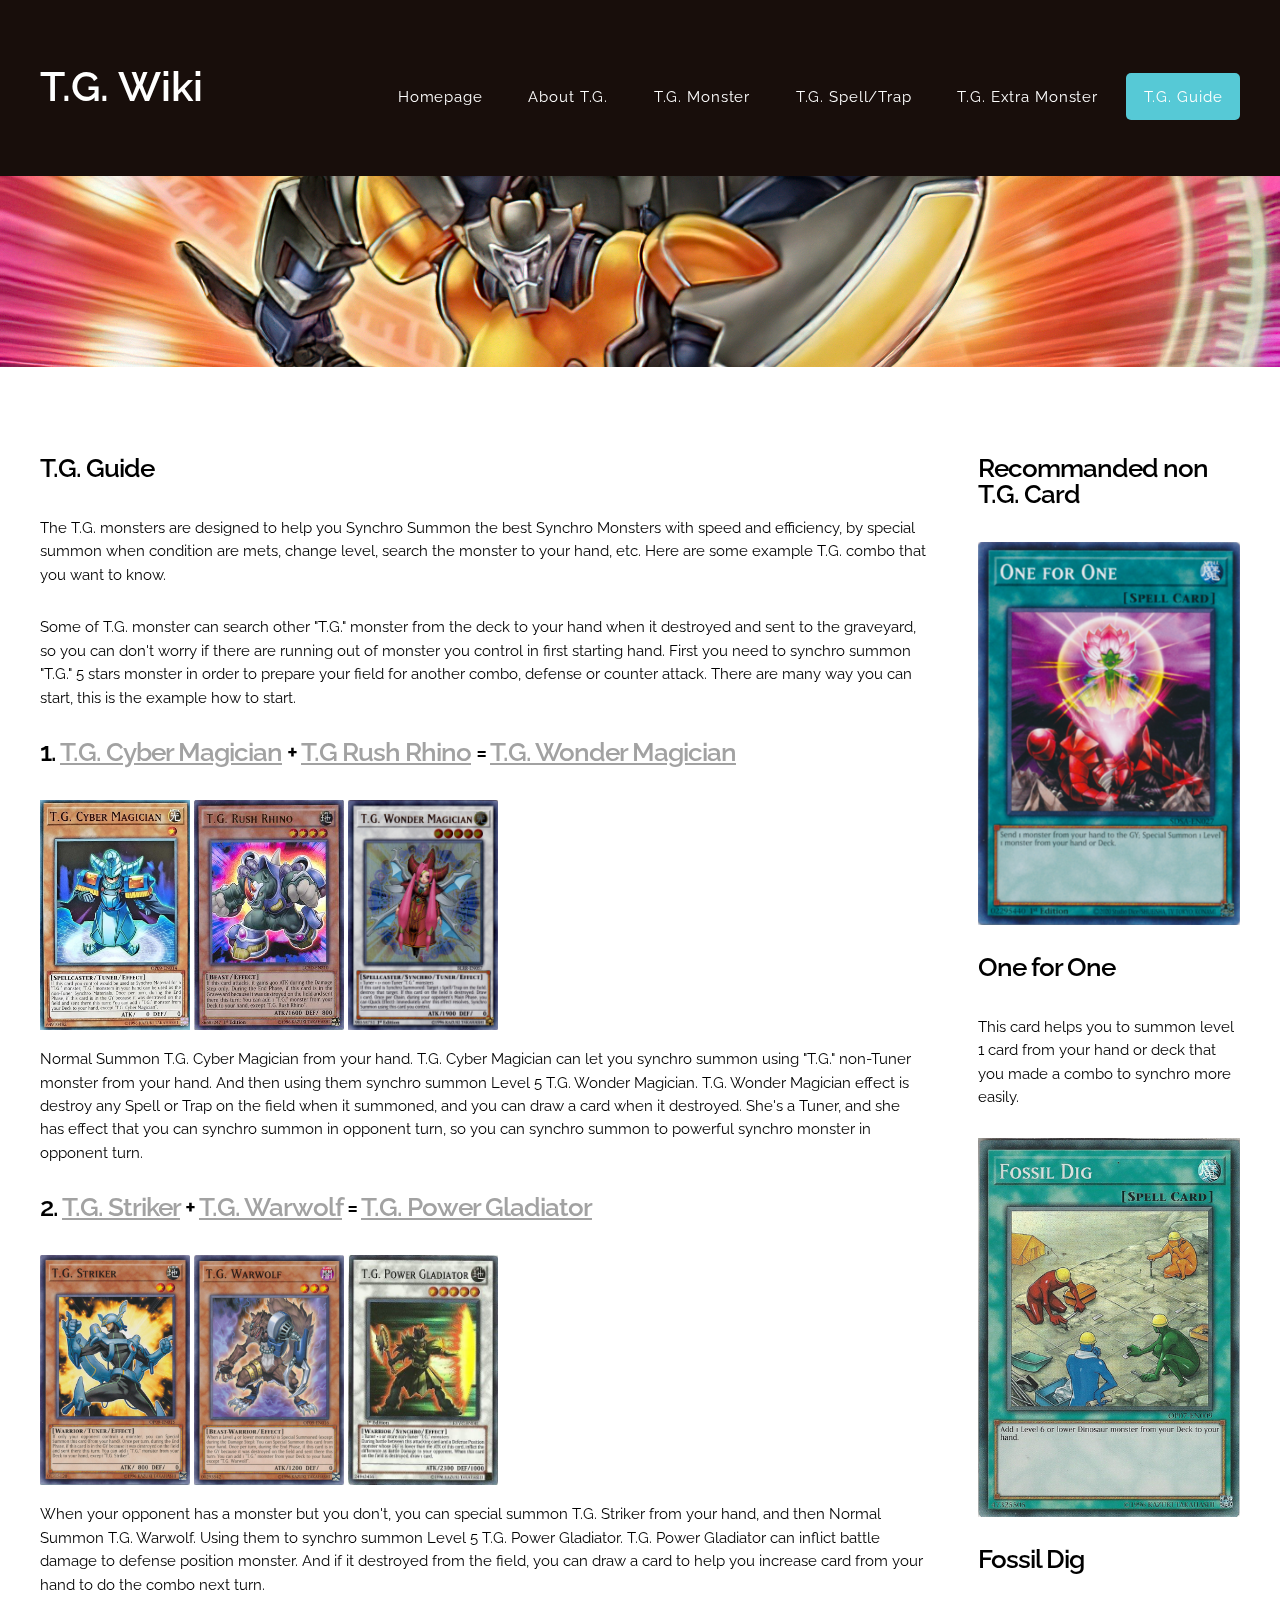
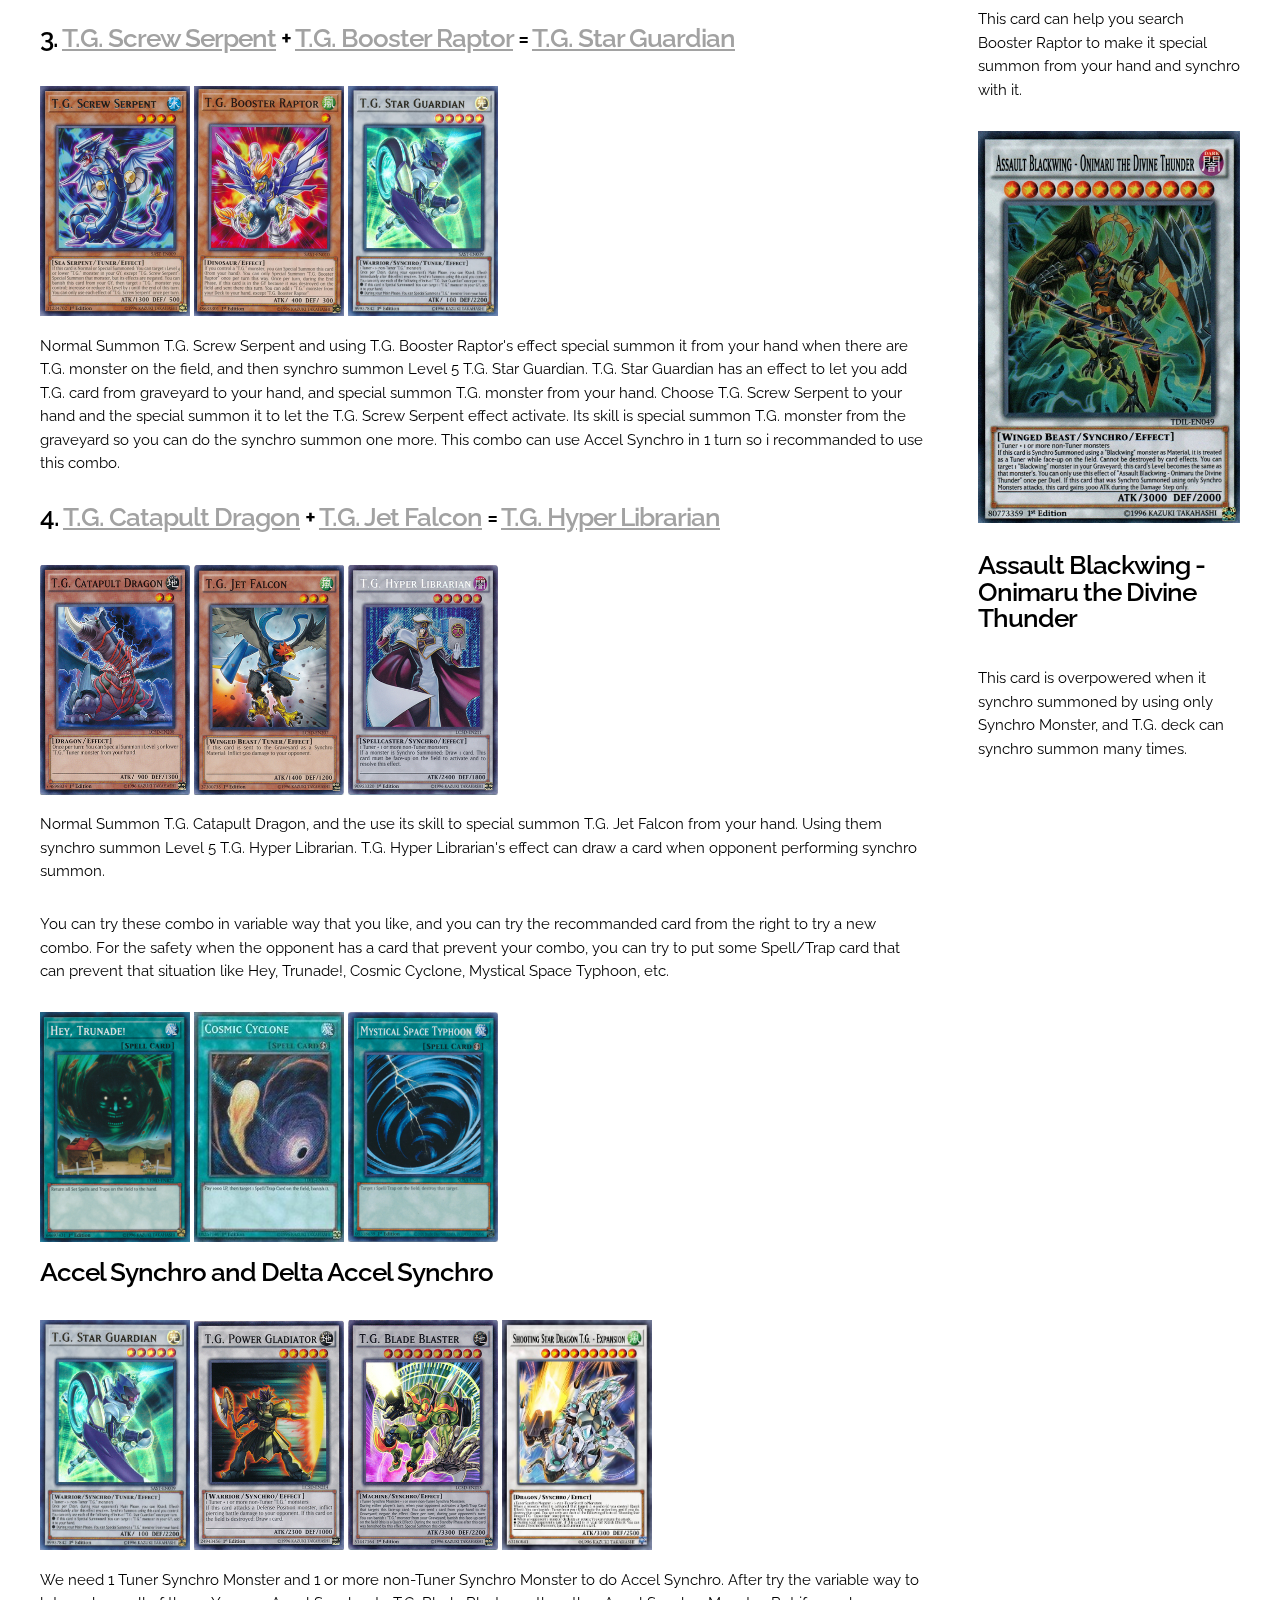
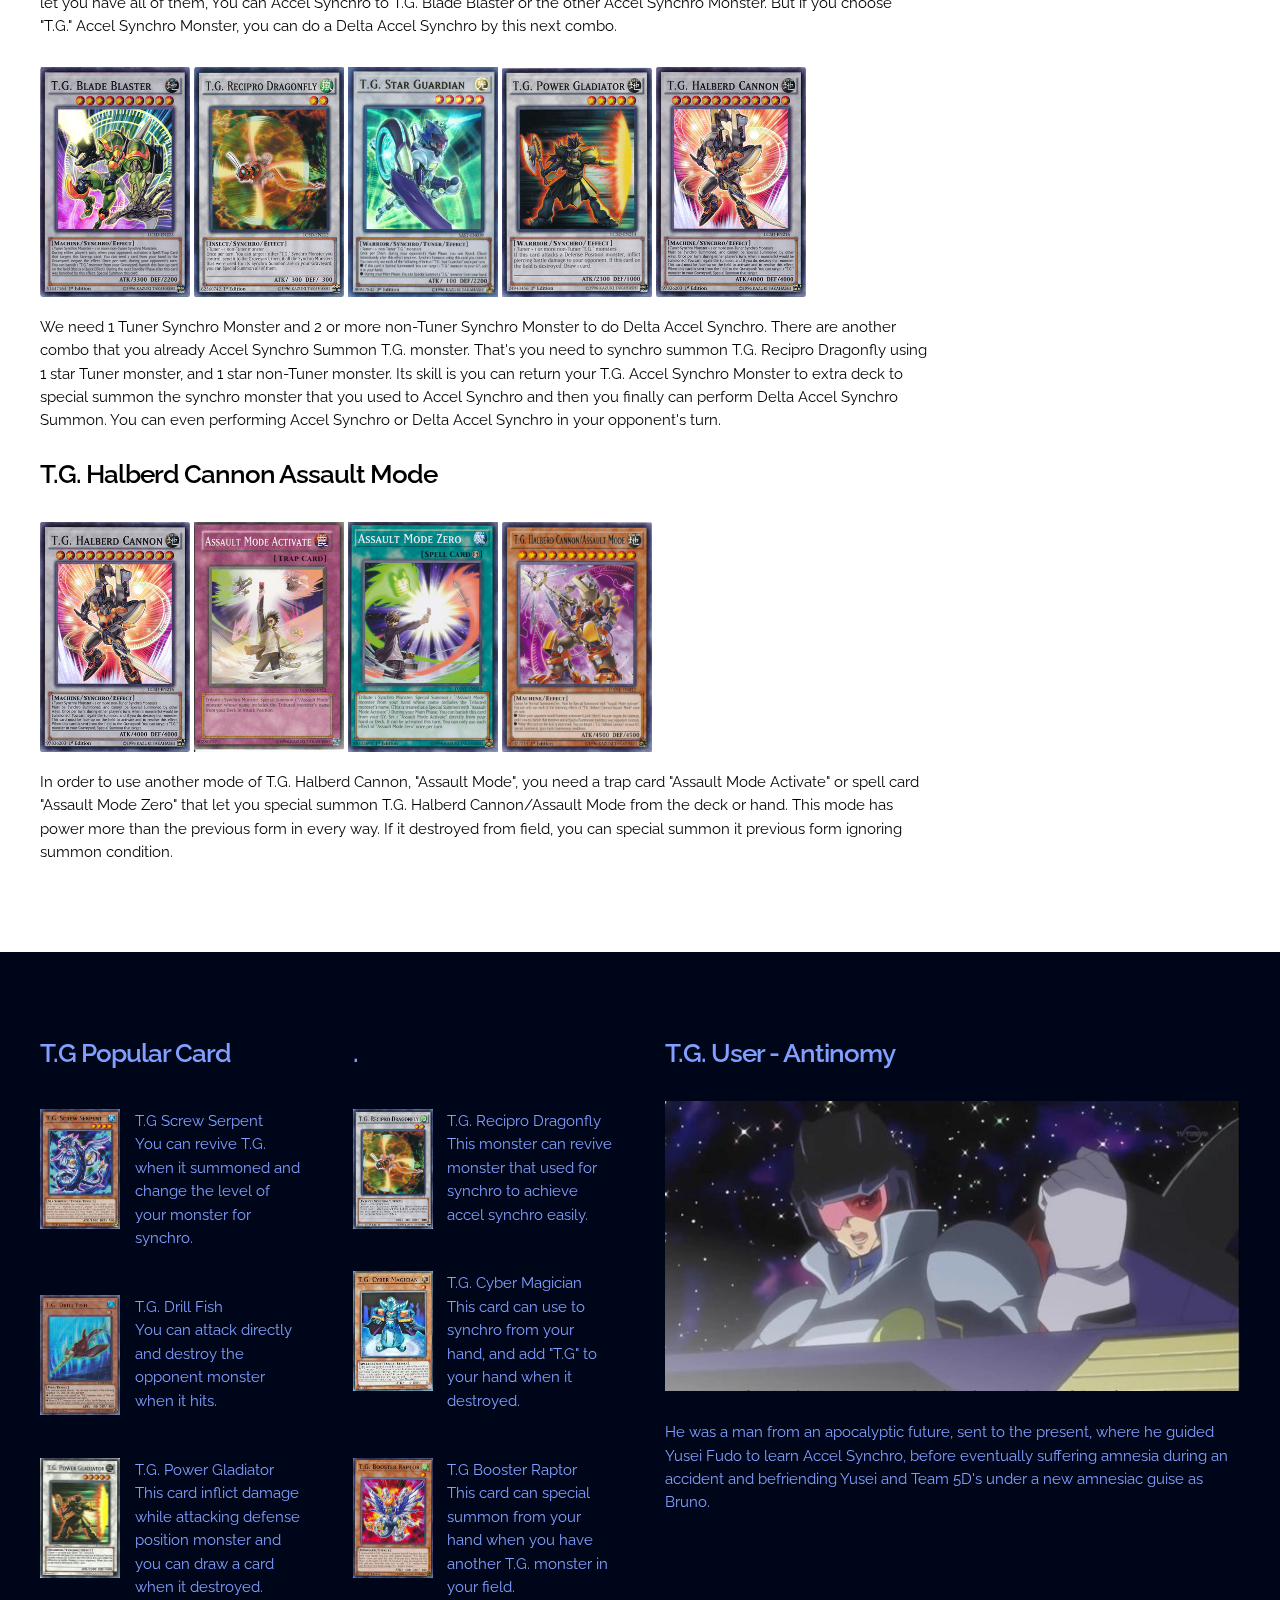
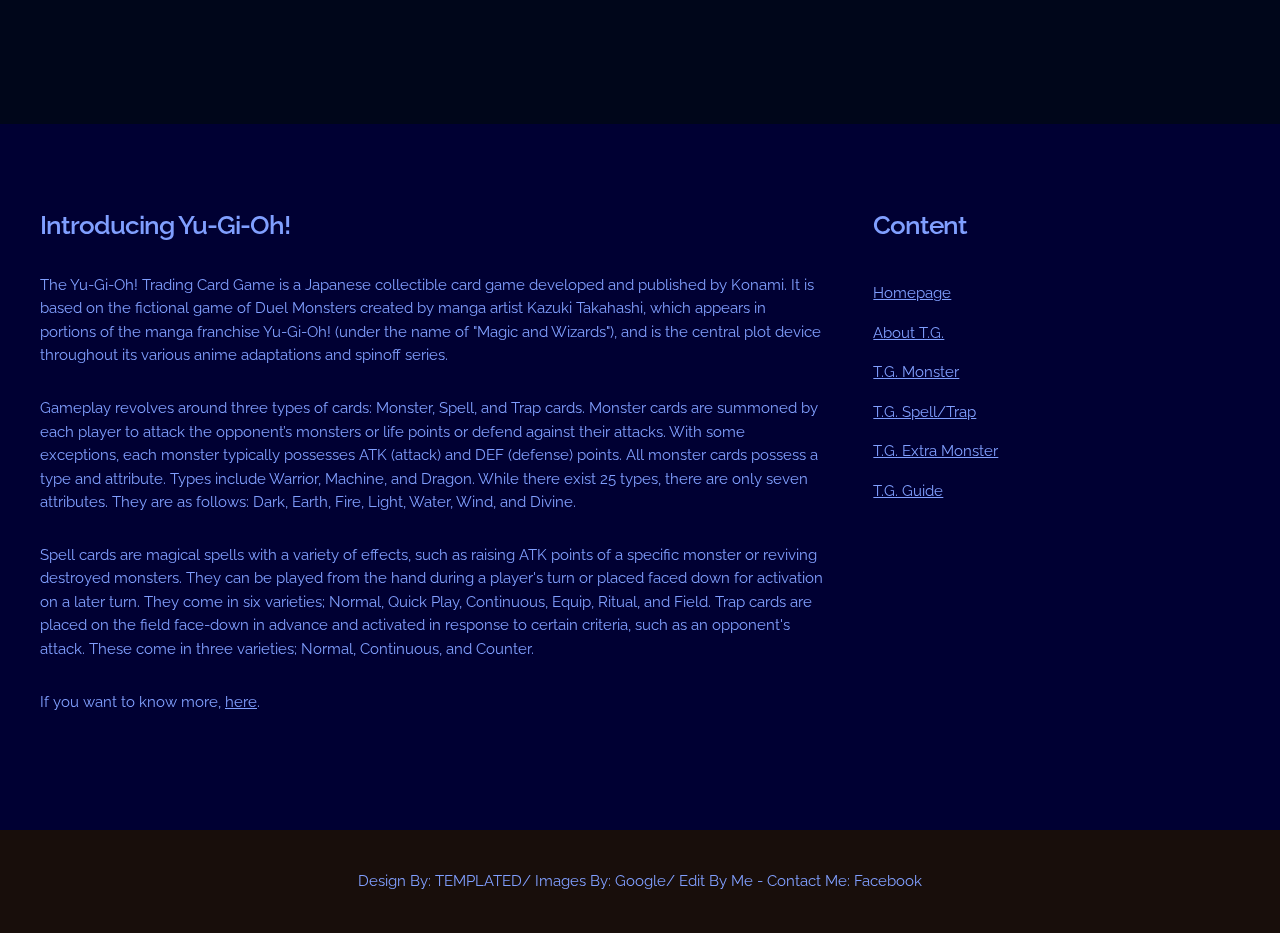
<file: TG_Guide.html>
<!DOCTYPE HTML>
<!--
	Autonomy by TEMPLATED
    templated.co @templatedco
    Released for free under the Creative Commons Attribution 3.0 license (templated.co/license)
-->
<html>

<head>
    <title>T.G. Guide - T.G. Wiki</title>
    <meta http-equiv="content-type" content="text/html; charset=utf-8" />
    <meta name="description" content="" />
    <meta name="keywords" content="" />
    <link href='http://fonts.googleapis.com/css?family=Raleway:400,100,200,300,500,600,700,800,900' rel='stylesheet' type='text/css'>
    <!--[if lte IE 8]><script src="js/html5shiv.js"></script><![endif]-->
    <script src="http://ajax.googleapis.com/ajax/libs/jquery/1.11.0/jquery.min.js"></script>
    <script src="js/skel.min.js"></script>
    <script src="js/skel-panels.min.js"></script>
    <script src="js/init.js"></script>
    <noscript>
			<link rel="stylesheet" href="css/skel-noscript.css" />
			<link rel="stylesheet" href="css/style.css" />
			<link rel="stylesheet" href="css/style-desktop.css" />
		</noscript>
    <!--[if lte IE 8]><link rel="stylesheet" href="css/ie/v8.css" /><![endif]-->
    <!--[if lte IE 9]><link rel="stylesheet" href="css/ie/v9.css" /><![endif]-->
</head>

<body>

    <!-- Header -->
    <div id="header">
        <div class="container">

            <!-- Logo -->
            <div id="logo">
                <h1><a href="index.html">T.G. Wiki</a></h1>
            </div>

            <!-- Nav -->
            <nav id="nav">
                <ul>
                    <li><a href="index.html">Homepage</a></li>
                    <li><a href="TG_About.html">About T.G.</a></li>
                    <li><a href="TG_Monster.html">T.G. Monster</a></li>
                    <li><a href="TG_Spell_Trap.html">T.G. Spell/Trap</a></li>
                    <li><a href="TG_Extra_Monster.html">T.G. Extra Monster</a></li>
                    <li class="active"><a href="TG_Guide.html">T.G. Guide</a></li>
                </ul>
            </nav>

        </div>
    </div>
    <!-- Header -->

    <div id="banner">&nbsp;</div>

    <div id="featured">
        <div class="container">
            <div class="row">
                <div class="9u">
                    <section>
                        <header>
                            <h2>T.G. Guide</h2>
                        </header>
                        <p>The T.G. monsters are designed to help you Synchro Summon the best Synchro Monsters with speed and efficiency, by special summon when condition are mets, change level, search the monster to your hand, etc. Here are some example
                            T.G. combo that you want to know.</p>
                        <p>Some of T.G. monster can search other "T.G." monster from the deck to your hand when it destroyed and sent to the graveyard, so you can don't worry if there are running out of monster you control in first starting hand. First you
                            need to synchro summon "T.G." 5 stars monster in order to prepare your field for another combo, defense or counter attack. There are many way you can start, this is the example how to start.</p>
                    </section>
                    <section>
                        <header>
                            <h2>1. <a href="twocolumn2.html">T.G. Cyber Magician</a> + <a href="twocolumn2.html">T.G Rush Rhino</a> = <a href="twocolumn3.html">T.G. Wonder Magician</a></h2>
                        </header>
                        <a href="#"><img src="images/Cyber_Magician.png" width="150" height="230" alt=""></a>
                        <a href="#"><img src="images/Rush_Rhino.jpg" width="150" height="230" alt=""></a>
                        <a href="#"><img src="images/Wonder_Magician.png" width="150" height="230" alt=""></a>
                        <br>
                        <br>
                        <p>Normal Summon T.G. Cyber Magician from your hand. T.G. Cyber Magician can let you synchro summon using "T.G." non-Tuner monster from your hand. And then using them synchro summon Level 5 T.G. Wonder Magician. T.G. Wonder Magician
                            effect is destroy any Spell or Trap on the field when it summoned, and you can draw a card when it destroyed. She's a Tuner, and she has effect that you can synchro summon in opponent turn, so you can synchro summon to powerful
                            synchro monster in opponent turn.</p>
                    </section>
                    <section>
                        <header>
                            <h2>2. <a href="twocolumn2.html">T.G. Striker</a> + <a href="twocolumn2.html">T.G. Warwolf</a> = <a href="twocolumn3.html">T.G. Power Gladiator</a></h2>
                        </header>
                        <a href="#"><img src="images/Striker.png" width="150" height="230" alt=""></a>
                        <a href="#"><img src="images/Warwolf.png" width="150" height="230" alt=""></a>
                        <a href="#"><img src="images/Power_Gladiator.jpg" width="150" height="230" alt=""></a>
                        <br>
                        <br>
                        <p>When your opponent has a monster but you don't, you can special summon T.G. Striker from your hand, and then Normal Summon T.G. Warwolf. Using them to synchro summon Level 5 T.G. Power Gladiator. T.G. Power Gladiator can inflict
                            battle damage to defense position monster. And if it destroyed from the field, you can draw a card to help you increase card from your hand to do the combo next turn.</p>
                    </section>
                    <section>
                        <header>
                            <h2>3. <a href="twocolumn2.html">T.G. Screw Serpent</a> + <a href="twocolumn2.html">T.G. Booster Raptor</a> = <a href="twocolumn3.html">T.G. Star Guardian</a></h2>
                        </header>
                        <a href="#"><img src="images/Screw_Serpent.png" width="150" height="230" alt=""></a>
                        <a href="#"><img src="images/Booster_Raptor.png" width="150" height="230" alt=""></a>
                        <a href="#"><img src="images/Star_Guardian.png" width="150" height="230" alt=""></a>
                        <br>
                        <br>
                        <p>Normal Summon T.G. Screw Serpent and using T.G. Booster Raptor's effect special summon it from your hand when there are T.G. monster on the field, and then synchro summon Level 5 T.G. Star Guardian. T.G. Star Guardian has an effect
                            to let you add T.G. card from graveyard to your hand, and special summon T.G. monster from your hand. Choose T.G. Screw Serpent to your hand and the special summon it to let the T.G. Screw Serpent effect activate. Its skill
                            is special summon T.G. monster from the graveyard so you can do the synchro summon one more. This combo can use Accel Synchro in 1 turn so i recommanded to use this combo.</p>
                    </section>
                    </section>
                    <section>
                        <header>
                            <h2>4. <a href="twocolumn2.html">T.G. Catapult Dragon</a> + <a href="twocolumn2.html">T.G. Jet Falcon</a> = <a href="twocolumn3.html">T.G. Hyper Librarian</a></h2>
                        </header>
                        <a href="#"><img src="images/Catapult_Dragon.png" width="150" height="230" alt=""></a>
                        <a href="#"><img src="images/Jet_Falcon.png" width="150" height="230" alt=""></a>
                        <a href="#"><img src="images/Hyper_Librarian.png" width="150" height="230" alt=""></a>
                        <br>
                        <br>
                        <p>Normal Summon T.G. Catapult Dragon, and the use its skill to special summon T.G. Jet Falcon from your hand. Using them synchro summon Level 5 T.G. Hyper Librarian. T.G. Hyper Librarian's effect can draw a card when opponent performing
                            synchro summon.</p>
                        <p>You can try these combo in variable way that you like, and you can try the recommanded card from the right to try a new combo. For the safety when the opponent has a card that prevent your combo, you can try to put some Spell/Trap
                            card that can prevent that situation like Hey, Trunade!, Cosmic Cyclone, Mystical Space Typhoon, etc.</p>
                        <a href="#"><img src="images/Hey_Trunade.png" width="150" height="230" alt=""></a>
                        <a href="#"><img src="images/Cosmic_Cyclone.jpg" width="150" height="230" alt=""></a>
                        <a href="#"><img src="images/Mystical_Space_Typhoon.png" width="150" height="230" alt=""></a>
                        <br>
                        <br>
                    </section>
                    <section>
                        <header>
                            <h2>Accel Synchro and Delta Accel Synchro</h2>
                        </header>
                        <a href="#"><img src="images/Star_Guardian.png" width="150" height="230" alt=""></a>
                        <a href="#"><img src="images/Power_Gladiator.png" width="150" height="230" alt=""></a>
                        <a href="#"><img src="images/Blade_Blaster.png" width="150" height="230" alt=""></a>
                        <a href="#"><img src="images/Shooting_Star_Dragon_EX.jpg" width="150" height="230" alt=""></a>
                        <br>
                        <br>
                        <p>We need 1 Tuner Synchro Monster and 1 or more non-Tuner Synchro Monster to do Accel Synchro. After try the variable way to let you have all of them, You can Accel Synchro to T.G. Blade Blaster or the other Accel Synchro Monster.
                            But if you choose "T.G." Accel Synchro Monster, you can do a Delta Accel Synchro by this next combo.</p>
                        <a href="#"><img src="images/Blade_Blaster.png" width="150" height="230" alt=""></a>
                        <a href="#"><img src="images/Recipro_Dragonfly.png" width="150" height="230" alt=""></a>
                        <a href="#"><img src="images/Star_Guardian.png" width="150" height="230" alt=""></a>
                        <a href="#"><img src="images/Power_Gladiator.png" width="150" height="230" alt=""></a>
                        <a href="#"><img src="images/Halberd_Cannon.png" width="150" height="230" alt=""></a>
                        <br>
                        <br>
                        <p>We need 1 Tuner Synchro Monster and 2 or more non-Tuner Synchro Monster to do Delta Accel Synchro. There are another combo that you already Accel Synchro Summon T.G. monster. That's you need to synchro summon T.G. Recipro Dragonfly
                            using 1 star Tuner monster, and 1 star non-Tuner monster. Its skill is you can return your T.G. Accel Synchro Monster to extra deck to special summon the synchro monster that you used to Accel Synchro and then you finally can
                            perform Delta Accel Synchro Summon. You can even performing Accel Synchro or Delta Accel Synchro in your opponent's turn.</p>
                    </section>
                    <section>
                        <header>
                            <h2>T.G. Halberd Cannon Assault Mode</h2>
                        </header>
                        <a href="#"><img src="images/Halberd_Cannon.png" width="150" height="230" alt=""></a>
                        <a href="#"><img src="images/Assault_Mode_Activate.png" width="150" height="230" alt=""></a>
                        <a href="#"><img src="images/Assault_Mode_Zero.png" width="150" height="230" alt=""></a>
                        <a href="#"><img src="images/Halberd_Cannon_Assault_Mode.png" width="150" height="230" alt=""></a>
                        <br>
                        <br>
                        <p>In order to use another mode of T.G. Halberd Cannon, "Assault Mode", you need a trap card "Assault Mode Activate" or spell card "Assault Mode Zero" that let you special summon T.G. Halberd Cannon/Assault Mode from the deck or hand.
                            This mode has power more than the previous form in every way. If it destroyed from field, you can special summon it previous form ignoring summon condition.</p>
                    </section>
                </div>
                <div class="3u">
                    <section>
                        <header>
                            <h2>Recommanded non T.G. Card</h2>
                        </header>
                    </section>
                    <section>
                        <a href="#" class="image full"><img src="images/One_for_One.png" alt=""></a>
                        <header>
                            <h2>One for One</h2>
                        </header>
                        <p>This card helps you to summon level 1 card from your hand or deck that you made a combo to synchro more easily.</p>
                    </section>
                    <section>
                        <a href="#" class="image full"><img src="images/Fossil_Dig.png" alt=""></a>
                        <header>
                            <h2>Fossil Dig</h2>
                        </header>
                        <p>This card can help you search Booster Raptor to make it special summon from your hand and synchro with it.</p>
                    </section>
                    <section>
                        <a href="#" class="image full"><img src="images/Onimaru.png" alt=""></a>
                        <header>
                            <h2>Assault Blackwing - Onimaru the Divine Thunder</h2>
                        </header>
                        <p>This card is overpowered when it synchro summoned by using only Synchro Monster, and T.G. deck can synchro summon many times. </p>
                    </section>
                </div>
            </div>
        </div>
    </div>
    <div id="marketing">
        <div class="container">
            <div class="row">
                <div class="3u">
                    <section>
                        <header>
                            <h2>T.G Popular Card</h2>
                        </header>
                        <ul class="style1">
                            <li class="first"><img src="images/Screw_Serpent.png" width="80" height="120" alt="">
                                <p>T.G Screw Serpent <br> You can revive T.G. when it summoned and change the level of your monster for synchro.</p>
                            </li>
                            <li><img src="images/Drill_Fish.png" width="80" height="120" alt="">
                                <p>T.G. Drill Fish <br> You can attack directly and destroy the opponent monster when it hits.</p>
                            </li>
                            <li><img src="images/Power_Gladiator.jpg" width="80" height="120" alt="">
                                <p>T.G. Power Gladiator <br> This card inflict damage while attacking defense position monster and you can draw a card when it destroyed. </p>
                            </li>
                        </ul>
                    </section>
                </div>
                <div class="3u">
                    <section>
                        <header>
                            <h2>.</h2>
                        </header>
                        <ul class="style1">
                            <li class="first"><img src="images/Recipro_Dragonfly.png" width="80" height="120" alt="">
                                <p>T.G. Recipro Dragonfly <br> This monster can revive monster that used for synchro to achieve accel synchro easily.</p>
                            </li>
                            <li><img src="images/Cyber_Magician.png" width="80" height="120" alt="">
                                <p>T.G. Cyber Magician <br> This card can use to synchro from your hand, and add "T.G" to your hand when it destroyed.</p>
                            </li>
                            <li><img src="images/Booster_Raptor.png" width="80" height="120" alt="">
                                <p>T.G Booster Raptor <br> This card can special summon from your hand when you have another T.G. monster in your field. </p>
                            </li>
                        </ul>
                    </section>
                </div>
                <div class="6u">
                    <section>
                        <header>
                            <h2>T.G. User - Antinomy</h2>
                        </header>
                        <a href="#" class="image full"><img src="images/Antinomy.jpg" alt=""></a>
                        <p>He was a man from an apocalyptic future, sent to the present, where he guided Yusei Fudo to learn Accel Synchro, before eventually suffering amnesia during an accident and befriending Yusei and Team 5D's under a new amnesiac guise
                            as Bruno.</p>
                    </section>
                </div>
            </div>
        </div>
    </div>

    <div id="main">
        <div class="container">
            <div class="row">
                <div class="8u">
                    <section>
                        <header>
                            <h2>Introducing Yu-Gi-Oh!</h2>
                        </header>
                        <p>The Yu-Gi-Oh! Trading Card Game is a Japanese collectible card game developed and published by Konami. It is based on the fictional game of Duel Monsters created by manga artist Kazuki Takahashi, which appears in portions of the
                            manga franchise Yu-Gi-Oh! (under the name of "Magic and Wizards"), and is the central plot device throughout its various anime adaptations and spinoff series.</p>
                        <p>Gameplay revolves around three types of cards: Monster, Spell, and Trap cards. Monster cards are summoned by each player to attack the opponent’s monsters or life points or defend against their attacks. With some exceptions, each
                            monster typically possesses ATK (attack) and DEF (defense) points. All monster cards possess a type and attribute. Types include Warrior, Machine, and Dragon. While there exist 25 types, there are only seven attributes. They
                            are as follows: Dark, Earth, Fire, Light, Water, Wind, and Divine.</p>
                        <p>Spell cards are magical spells with a variety of effects, such as raising ATK points of a specific monster or reviving destroyed monsters. They can be played from the hand during a player's turn or placed faced down for activation
                            on a later turn. They come in six varieties; Normal, Quick Play, Continuous, Equip, Ritual, and Field. Trap cards are placed on the field face-down in advance and activated in response to certain criteria, such as an opponent's
                            attack. These come in three varieties; Normal, Continuous, and Counter.</p>
                        <p>If you want to know more, <a href="https://en.wikipedia.org/wiki/Yu-Gi-Oh!_Trading_Card_Game">here</a>. </p>
                    </section>
                </div>
                <div class="4u">
                    <section>
                        <header>
                            <h2>Content</h2>
                        </header>
                        <ul class="style">
                            <li><a href="index.html">Homepage</a></li>
                            <li><a href="TG_About.html">About T.G.</a></li>
                            <li><a href="TG_Monster.html">T.G. Monster</a></li>
                            <li><a href="TG_Spell_Trap.html">T.G. Spell/Trap</a></li>
                            <li><a href="TG_Extra_Monster.html">T.G. Extra Monster</a></li>
                            <li><a href="TG_Guide.html">T.G. Guide</a></li>
                        </ul>
                    </section>
                </div>
            </div>
        </div>
    </div>

    <!-- Copyright -->
    <div id="copyright">
        <div class="container">
            Design By: <a href="http://templated.co">TEMPLATED/</a> Images By: <a href="https://www.google.com/search?q=t.g.+card+series+yugioh&tbm=isch&ved=2ahUKEwjsrrnq3pvvAhVR2XMBHaG7DYMQ2-cCegQIABAA&oq=t.g.+card+series+yugioh&gs_lcp=CgNpbWcQAzoECCMQJ1DULViVV2DQW2gAcAB4AIABVIgBjAWSAQE5mAEAoAEBqgELZ3dzLXdpei1pbWfAAQE&sclient=img&ei=Tn9DYOzPKdGyz7sPofe2mAg&bih=608&biw=1304">Google/</a>            Edit By Me - Contact Me: <a href="https://www.facebook.com/bluexakaneswordofheaven">Facebook</a>
        </div>
    </div>

</body>

</html>
</file>
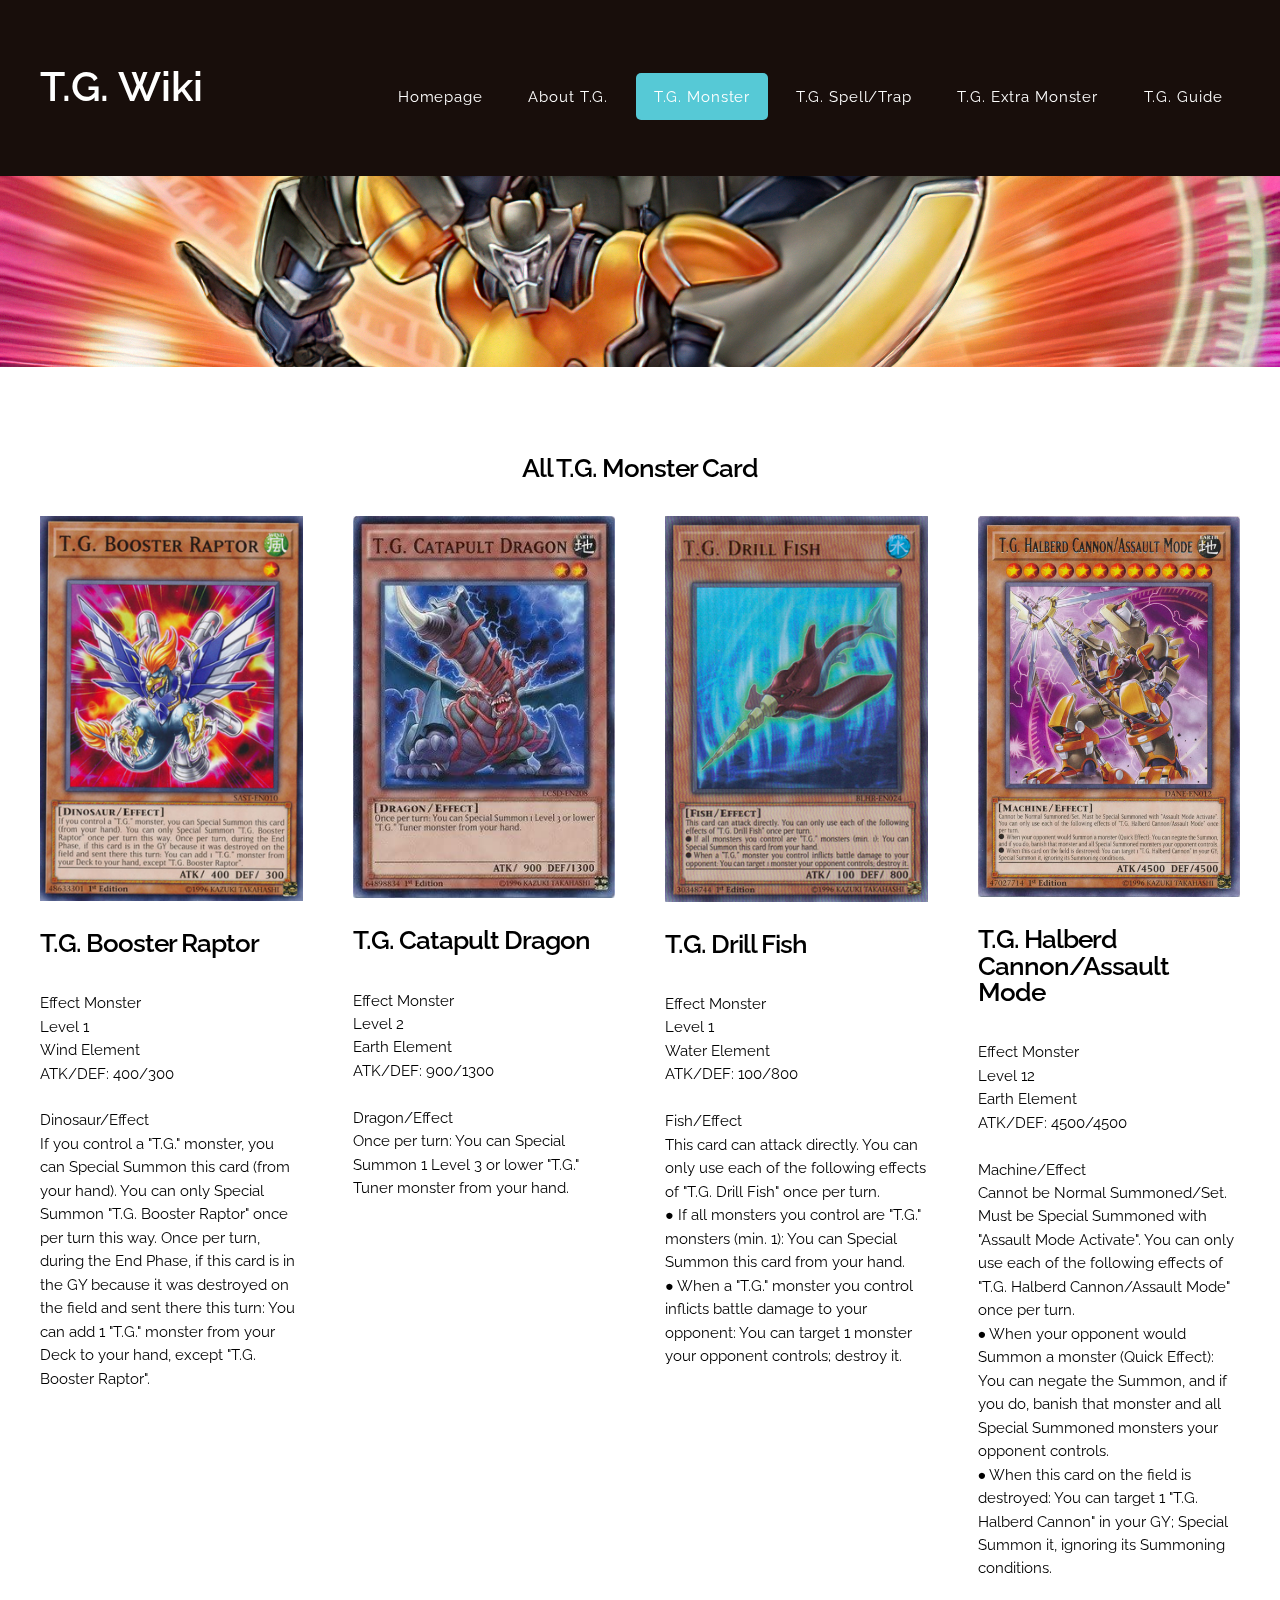
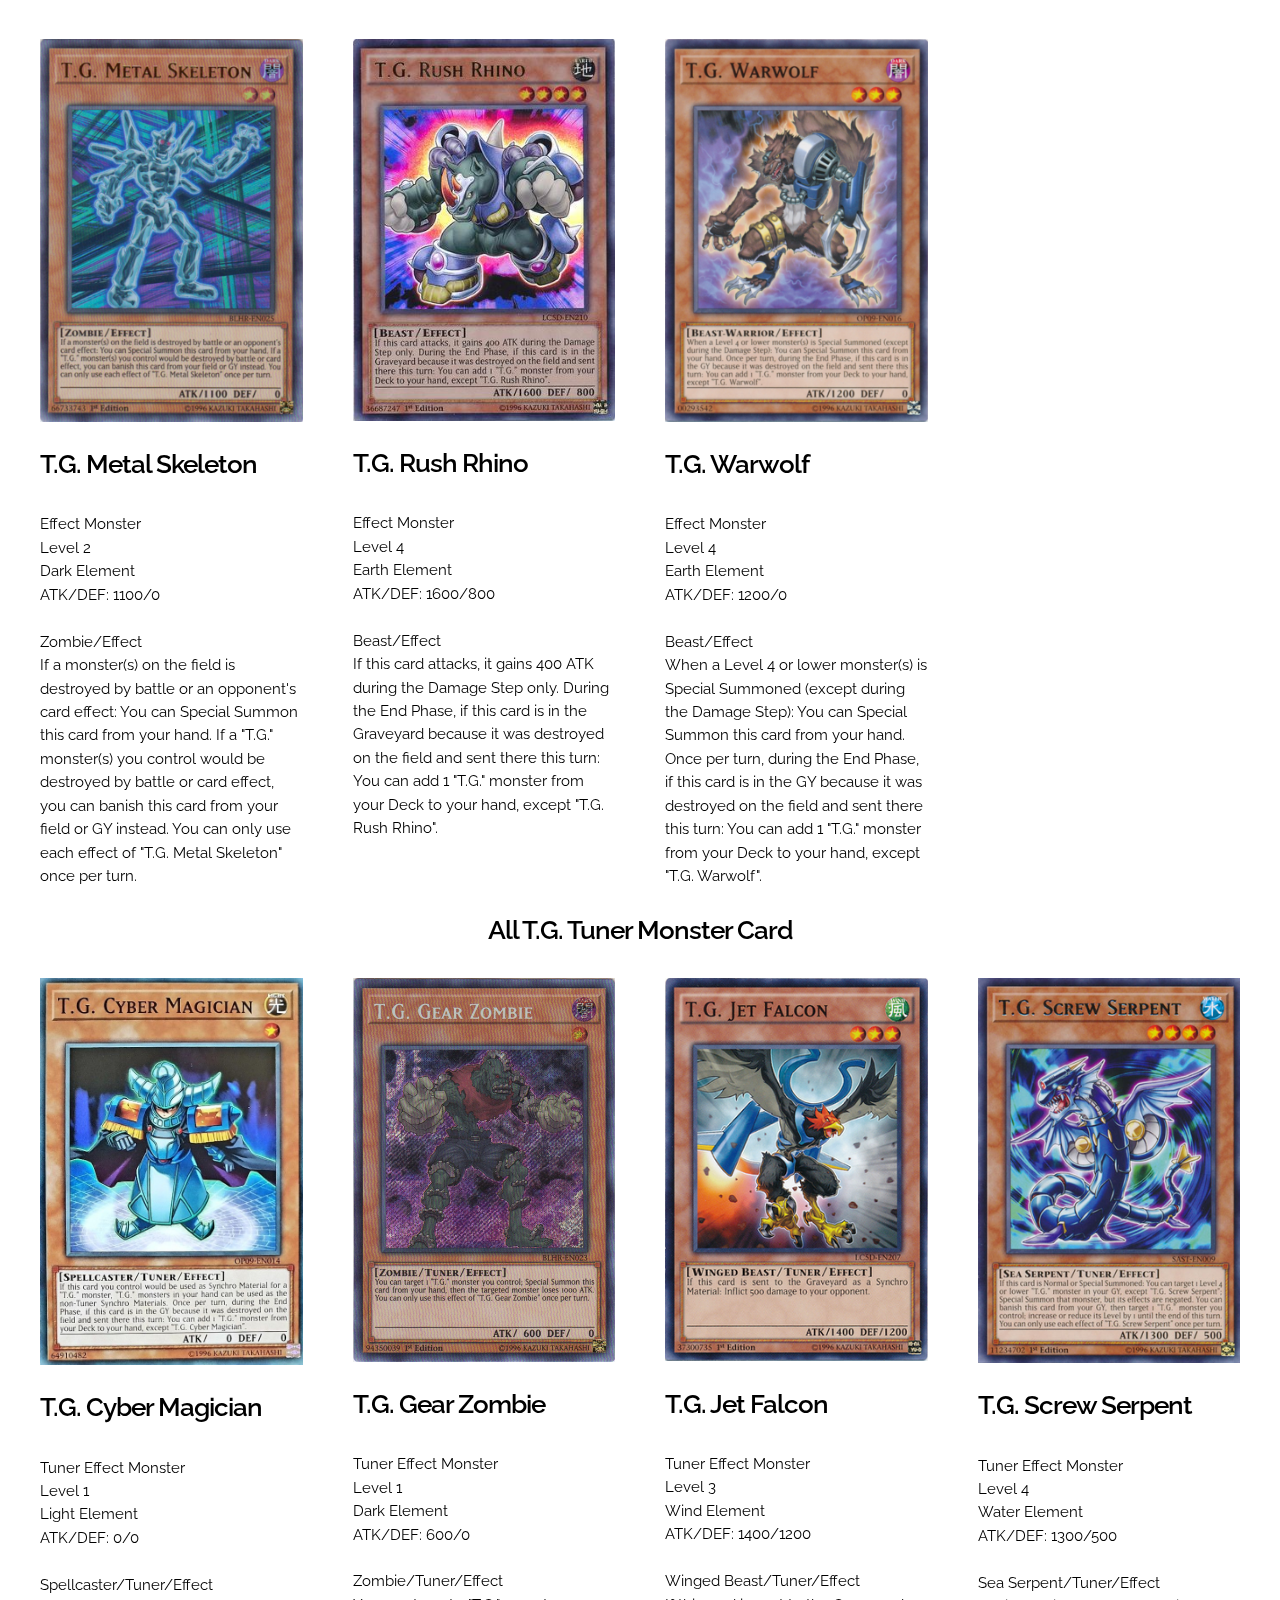
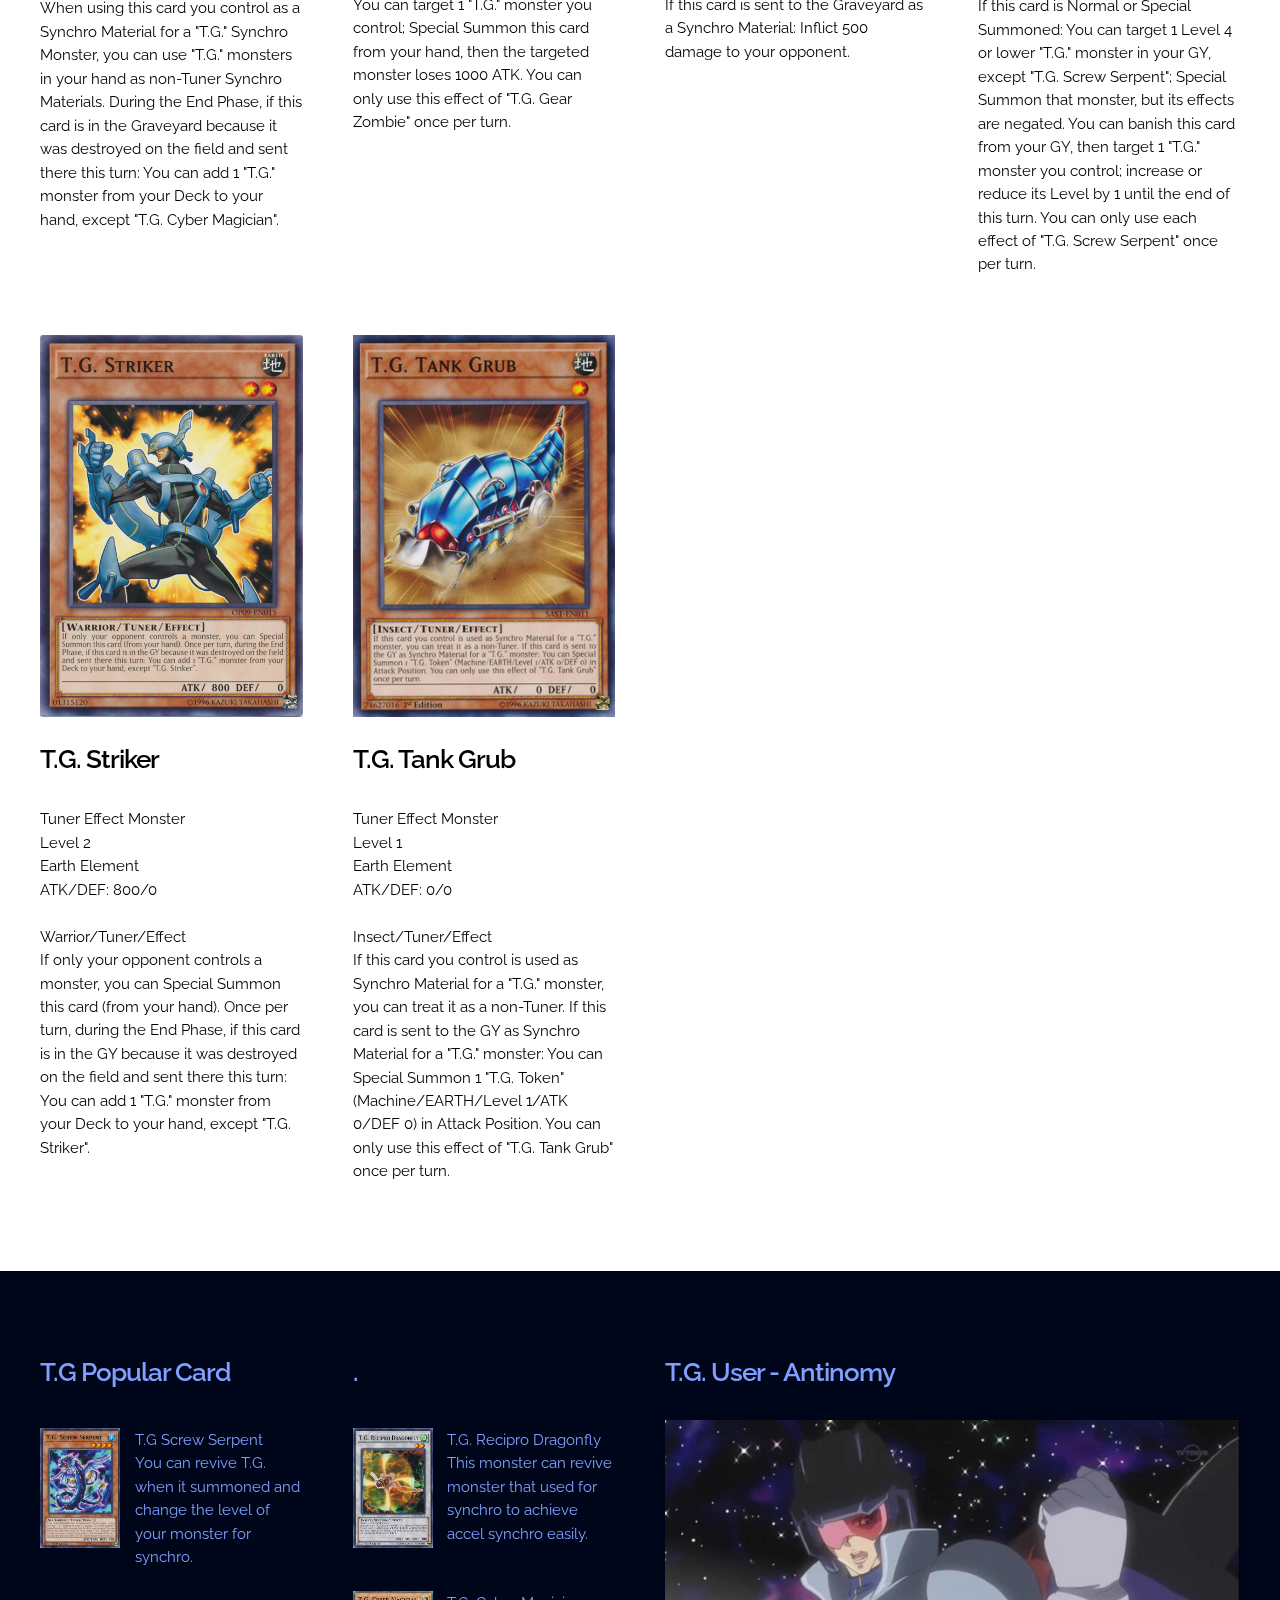
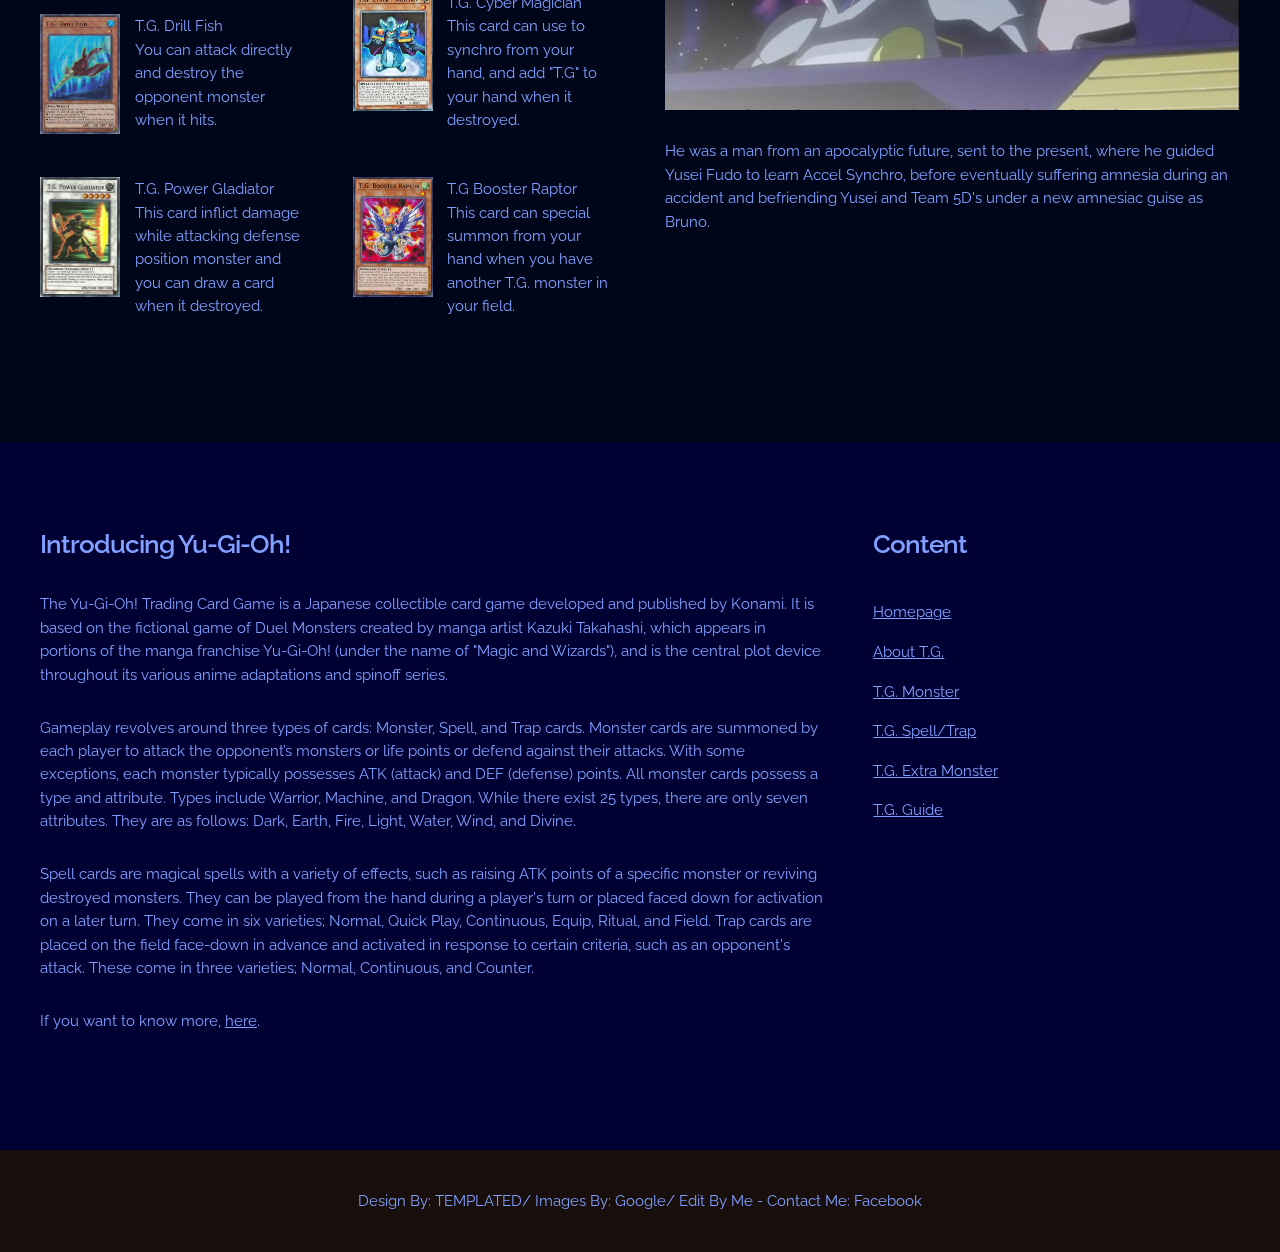
<file: TG_Monster.html>
<!DOCTYPE HTML>
<!--
	Autonomy by TEMPLATED
    templated.co @templatedco
    Released for free under the Creative Commons Attribution 3.0 license (templated.co/license)
-->
<html>

<head>
    <title>T.G. Monster - T.G. Wiki</title>
    <meta http-equiv="content-type" content="text/html; charset=utf-8" />
    <meta name="description" content="" />
    <meta name="keywords" content="" />
    <link href='http://fonts.googleapis.com/css?family=Raleway:400,100,200,300,500,600,700,800,900' rel='stylesheet' type='text/css'>
    <!--[if lte IE 8]><script src="js/html5shiv.js"></script><![endif]-->
    <script src="http://ajax.googleapis.com/ajax/libs/jquery/1.11.0/jquery.min.js"></script>
    <script src="js/skel.min.js"></script>
    <script src="js/skel-panels.min.js"></script>
    <script src="js/init.js"></script>
    <noscript>
			<link rel="stylesheet" href="css/skel-noscript.css" />
			<link rel="stylesheet" href="css/style.css" />
			<link rel="stylesheet" href="css/style-desktop.css" />
		</noscript>
    <!--[if lte IE 8]><link rel="stylesheet" href="css/ie/v8.css" /><![endif]-->
    <!--[if lte IE 9]><link rel="stylesheet" href="css/ie/v9.css" /><![endif]-->
</head>

<body>

    <!-- Header -->
    <div id="header">
        <div class="container">

            <!-- Logo -->
            <div id="logo">
                <h1><a href="index.html">T.G. Wiki</a></h1>
            </div>

            <!-- Nav -->
            <nav id="nav">
                <ul>
                    <li><a href="index.html">Homepage</a></li>
                    <li><a href="TG_About.html">About T.G.</a></li>
                    <li class="active"><a href="TG_Monster.html">T.G. Monster</a></li>
                    <li><a href="TG_Spell_Trap.html">T.G. Spell/Trap</a></li>
                    <li><a href="TG_Extra_Monster.html">T.G. Extra Monster</a></li>
                    <li><a href="TG_Guide.html">T.G. Guide</a></li>
                </ul>
            </nav>

        </div>
    </div>
    <!-- Header -->

    <div id="banner">&nbsp;</div>

    <div id="featured">
        <div class="container">
            <div class="row">
                <div class="12u">
                    <section>
                        <header>
                            <h2>
                                <center>All T.G. Monster Card</center>
                            </h2>
                        </header>
                    </section>
                </div>
                <br>
                <div class="3u">
                    <section>
                        <a href="#" class="image full"><img src="images/Booster_Raptor.png" alt=""></a>
                        <header>
                            <h2>T.G. Booster Raptor</h2>
                        </header>
                        <p>Effect Monster <br> Level 1 <br> Wind Element <br> ATK/DEF: 400/300<br>
                            <br> Dinosaur/Effect <br> If you control a "T.G." monster, you can Special Summon this card (from your hand). You can only Special Summon "T.G. Booster Raptor" once per turn this way. Once per turn, during the End Phase, if
                            this card is in the GY because it was destroyed on the field and sent there this turn: You can add 1 "T.G." monster from your Deck to your hand, except "T.G. Booster Raptor".</p>
                    </section>
                </div>
                <div class="3u">
                    <section>
                        <a href="#" class="image full"><img src="images/Catapult_Dragon.jpg" alt=""></a>
                        <header>
                            <h2>T.G. Catapult Dragon</h2>
                        </header>
                        <p>Effect Monster <br> Level 2 <br> Earth Element <br> ATK/DEF: 900/1300<br>
                            <br> Dragon/Effect <br> Once per turn: You can Special Summon 1 Level 3 or lower "T.G." Tuner monster from your hand.</p>
                    </section>
                </div>
                <div class="3u">
                    <section>
                        <a href="#" class="image full"><img src="images/Drill_Fish.png" alt=""></a>
                        <header>
                            <h2>T.G. Drill Fish</h2>
                        </header>
                        <p>Effect Monster <br> Level 1 <br> Water Element <br> ATK/DEF: 100/800<br>
                            <br> Fish/Effect <br> This card can attack directly. You can only use each of the following effects of "T.G. Drill Fish" once per turn. <br> ● If all monsters you control are "T.G." monsters (min. 1): You can Special Summon
                            this card from your hand. <br> ● When a "T.G." monster you control inflicts battle damage to your opponent: You can target 1 monster your opponent controls; destroy it.
                        </p>
                    </section>
                </div>
                <div class="3u">
                    <section>
                        <a href="#" class="image full"><img src="images/Halberd_Cannon_Assault_Mode.png" alt=""></a>
                        <header>
                            <h2>T.G. Halberd Cannon/Assault Mode</h2>
                        </header>
                        <p>Effect Monster <br> Level 12 <br> Earth Element <br> ATK/DEF: 4500/4500<br>
                            <br> Machine/Effect <br> Cannot be Normal Summoned/Set. Must be Special Summoned with "Assault Mode Activate". You can only use each of the following effects of "T.G. Halberd Cannon/Assault Mode" once per turn.
                            <br>● When your opponent would Summon a monster (Quick Effect): You can negate the Summon, and if you do, banish that monster and all Special Summoned monsters your opponent controls.<br> ● When this card on the field is destroyed:
                            You can target 1 "T.G. Halberd Cannon" in your GY; Special Summon it, ignoring its Summoning conditions.
                        </p>
                    </section>
                </div>
                <div class="12u">
                    <section>
                        <header>
                            <h1>
                                <center> - </center>
                            </h1>
                        </header>
                    </section>
                </div>
                <div class="3u">
                    <section>
                        <a href="#" class="image full"><img src="images/Metal_Skeleton.png" alt=""></a>
                        <header>
                            <h2>T.G. Metal Skeleton</h2>
                        </header>
                        <p>Effect Monster <br> Level 2 <br> Dark Element <br> ATK/DEF: 1100/0<br>
                            <br> Zombie/Effect <br> If a monster(s) on the field is destroyed by battle or an opponent's card effect: You can Special Summon this card from your hand. If a "T.G." monster(s) you control would be destroyed by battle or card
                            effect, you can banish this card from your field or GY instead. You can only use each effect of "T.G. Metal Skeleton" once per turn.
                        </p>
                    </section>
                </div>
                <div class="3u">
                    <section>
                        <a href="#" class="image full"><img src="images/Rush_Rhino.jpg" alt=""></a>
                        <header>
                            <h2>T.G. Rush Rhino</h2>
                        </header>
                        <p>Effect Monster <br> Level 4 <br> Earth Element <br> ATK/DEF: 1600/800<br>
                            <br> Beast/Effect <br> If this card attacks, it gains 400 ATK during the Damage Step only. During the End Phase, if this card is in the Graveyard because it was destroyed on the field and sent there this turn: You can add 1
                            "T.G." monster from your Deck to your hand, except "T.G. Rush Rhino".
                        </p>
                    </section>
                </div>
                <div class="3u">
                    <section>
                        <a href="#" class="image full"><img src="images/Warwolf.png" alt=""></a>
                        <header>
                            <h2>T.G. Warwolf</h2>
                        </header>
                        <p>Effect Monster <br> Level 4 <br> Earth Element <br> ATK/DEF: 1200/0<br>
                            <br> Beast/Effect <br> When a Level 4 or lower monster(s) is Special Summoned (except during the Damage Step): You can Special Summon this card from your hand. Once per turn, during the End Phase, if this card is in the GY
                            because it was destroyed on the field and sent there this turn: You can add 1 "T.G." monster from your Deck to your hand, except "T.G. Warwolf".
                    </section>
                </div>
                <div class="12u">
                    <section>
                        <header>
                            <h2>
                                <center>All T.G. Tuner Monster Card</center>
                            </h2>
                        </header>
                </div>
                <br>
                <div class="3u">
                    <section>
                        <a href="#" class="image full"><img src="images/Cyber_Magician.png" alt=""></a>
                        <header>
                            <h2>T.G. Cyber Magician</h2>
                        </header>
                        <p>Tuner Effect Monster <br> Level 1 <br> Light Element <br> ATK/DEF: 0/0<br>
                            <br> Spellcaster/Tuner/Effect <br> When using this card you control as a Synchro Material for a "T.G." Synchro Monster, you can use "T.G." monsters in your hand as non-Tuner Synchro Materials. During the End Phase, if this
                            card is in the Graveyard because it was destroyed on the field and sent there this turn: You can add 1 "T.G." monster from your Deck to your hand, except "T.G. Cyber Magician".
                    </section>
                </div>
                <div class="3u">
                    <section>
                        <a href="#" class="image full"><img src="images/Gear_Zombie.png" alt=""></a>
                        <header>
                            <h2>T.G. Gear Zombie</h2>
                        </header>
                        <p>Tuner Effect Monster <br> Level 1 <br> Dark Element <br> ATK/DEF: 600/0<br>
                            <br> Zombie/Tuner/Effect <br> You can target 1 "T.G." monster you control; Special Summon this card from your hand, then the targeted monster loses 1000 ATK. You can only use this effect of "T.G. Gear Zombie" once per turn.
                    </section>
                </div>
                <div class="3u">
                    <section>
                        <a href="#" class="image full"><img src="images/Jet_Falcon.png" alt=""></a>
                        <header>
                            <h2>T.G. Jet Falcon</h2>
                        </header>
                        <p>Tuner Effect Monster <br> Level 3 <br> Wind Element <br> ATK/DEF: 1400/1200<br>
                            <br> Winged Beast/Tuner/Effect <br> If this card is sent to the Graveyard as a Synchro Material: Inflict 500 damage to your opponent.
                    </section>
                </div>
                <div class="3u">
                    <section>
                        <a href="#" class="image full"><img src="images/Screw_Serpent.png" alt=""></a>
                        <header>
                            <h2>T.G. Screw Serpent</h2>
                        </header>
                        <p>Tuner Effect Monster <br> Level 4 <br> Water Element <br> ATK/DEF: 1300/500<br>
                            <br> Sea Serpent/Tuner/Effect <br> If this card is Normal or Special Summoned: You can target 1 Level 4 or lower "T.G." monster in your GY, except "T.G. Screw Serpent"; Special Summon that monster, but its effects are negated.
                            You can banish this card from your GY, then target 1 "T.G." monster you control; increase or reduce its Level by 1 until the end of this turn. You can only use each effect of "T.G. Screw Serpent" once per turn.
                    </section>
                </div>
                <div class="12u">
                    <section>
                        <header>
                            <h1>
                                <center> - </center>
                            </h1>
                        </header>
                    </section>
                </div>
                <div class="3u">
                    <section>
                        <a href="#" class="image full"><img src="images/Striker.png" alt=""></a>
                        <header>
                            <h2>T.G. Striker</h2>
                        </header>
                        <p>Tuner Effect Monster <br> Level 2 <br> Earth Element <br> ATK/DEF: 800/0<br>
                            <br> Warrior/Tuner/Effect <br> If only your opponent controls a monster, you can Special Summon this card (from your hand). Once per turn, during the End Phase, if this card is in the GY because it was destroyed on the field
                            and sent there this turn: You can add 1 "T.G." monster from your Deck to your hand, except "T.G. Striker".
                    </section>
                </div>
                <div class="3u">
                    <section>
                        <a href="#" class="image full"><img src="images/Tank_Grub.png" alt=""></a>
                        <header>
                            <h2>T.G. Tank Grub</h2>
                        </header>
                        <p>Tuner Effect Monster <br> Level 1 <br> Earth Element <br> ATK/DEF: 0/0<br>
                            <br> Insect/Tuner/Effect <br> If this card you control is used as Synchro Material for a "T.G." monster, you can treat it as a non-Tuner. If this card is sent to the GY as Synchro Material for a "T.G." monster: You can Special
                            Summon 1 "T.G. Token" (Machine/EARTH/Level 1/ATK 0/DEF 0) in Attack Position. You can only use this effect of "T.G. Tank Grub" once per turn.
                    </section>
                </div>
            </div>
        </div>
    </div>
    <div id="marketing">
        <div class="container">
            <div class="row">
                <div class="3u">
                    <section>
                        <header>
                            <h2>T.G Popular Card</h2>
                        </header>
                        <ul class="style1">
                            <li class="first"><img src="images/Screw_Serpent.png" width="80" height="120" alt="">
                                <p>T.G Screw Serpent <br> You can revive T.G. when it summoned and change the level of your monster for synchro.</p>
                            </li>
                            <li><img src="images/Drill_Fish.png" width="80" height="120" alt="">
                                <p>T.G. Drill Fish <br> You can attack directly and destroy the opponent monster when it hits.</p>
                            </li>
                            <li><img src="images/Power_Gladiator.jpg" width="80" height="120" alt="">
                                <p>T.G. Power Gladiator <br> This card inflict damage while attacking defense position monster and you can draw a card when it destroyed. </p>
                            </li>
                        </ul>
                    </section>
                </div>
                <div class="3u">
                    <section>
                        <header>
                            <h2>.</h2>
                        </header>
                        <ul class="style1">
                            <li class="first"><img src="images/Recipro_Dragonfly.png" width="80" height="120" alt="">
                                <p>T.G. Recipro Dragonfly <br> This monster can revive monster that used for synchro to achieve accel synchro easily.</p>
                            </li>
                            <li><img src="images/Cyber_Magician.png" width="80" height="120" alt="">
                                <p>T.G. Cyber Magician <br> This card can use to synchro from your hand, and add "T.G" to your hand when it destroyed.</p>
                            </li>
                            <li><img src="images/Booster_Raptor.png" width="80" height="120" alt="">
                                <p>T.G Booster Raptor <br> This card can special summon from your hand when you have another T.G. monster in your field. </p>
                            </li>
                        </ul>
                    </section>
                </div>
                <div class="6u">
                    <section>
                        <header>
                            <h2>T.G. User - Antinomy</h2>
                        </header>
                        <a href="#" class="image full"><img src="images/Antinomy.jpg" alt=""></a>
                        <p>He was a man from an apocalyptic future, sent to the present, where he guided Yusei Fudo to learn Accel Synchro, before eventually suffering amnesia during an accident and befriending Yusei and Team 5D's under a new amnesiac guise
                            as Bruno.</p>
                    </section>
                </div>
            </div>
        </div>
    </div>

    <div id="main">
        <div class="container">
            <div class="row">
                <div class="8u">
                    <section>
                        <header>
                            <h2>Introducing Yu-Gi-Oh!</h2>
                        </header>
                        <p>The Yu-Gi-Oh! Trading Card Game is a Japanese collectible card game developed and published by Konami. It is based on the fictional game of Duel Monsters created by manga artist Kazuki Takahashi, which appears in portions of the
                            manga franchise Yu-Gi-Oh! (under the name of "Magic and Wizards"), and is the central plot device throughout its various anime adaptations and spinoff series.</p>
                        <p>Gameplay revolves around three types of cards: Monster, Spell, and Trap cards. Monster cards are summoned by each player to attack the opponent’s monsters or life points or defend against their attacks. With some exceptions, each
                            monster typically possesses ATK (attack) and DEF (defense) points. All monster cards possess a type and attribute. Types include Warrior, Machine, and Dragon. While there exist 25 types, there are only seven attributes. They
                            are as follows: Dark, Earth, Fire, Light, Water, Wind, and Divine.</p>
                        <p>Spell cards are magical spells with a variety of effects, such as raising ATK points of a specific monster or reviving destroyed monsters. They can be played from the hand during a player's turn or placed faced down for activation
                            on a later turn. They come in six varieties; Normal, Quick Play, Continuous, Equip, Ritual, and Field. Trap cards are placed on the field face-down in advance and activated in response to certain criteria, such as an opponent's
                            attack. These come in three varieties; Normal, Continuous, and Counter.</p>
                        <p>If you want to know more, <a href="https://en.wikipedia.org/wiki/Yu-Gi-Oh!_Trading_Card_Game">here</a>. </p>
                    </section>
                </div>
                <div class="4u">
                    <section>
                        <header>
                            <h2>Content</h2>
                        </header>
                        <ul class="style">
                            <li><a href="index.html">Homepage</a></li>
                            <li><a href="TG_About.html">About T.G.</a></li>
                            <li><a href="TG_Monster.html">T.G. Monster</a></li>
                            <li><a href="TG_Spell_Trap.html">T.G. Spell/Trap</a></li>
                            <li><a href="TG_Extra_Monster.html">T.G. Extra Monster</a></li>
                            <li><a href="TG_Guide.html">T.G. Guide</a></li>
                        </ul>
                    </section>
                </div>
            </div>
        </div>
    </div>

    <!-- Copyright -->
    <div id="copyright">
        <div class="container">
            Design By: <a href="http://templated.co">TEMPLATED/</a> Images By: <a href="https://www.google.com/search?q=t.g.+card+series+yugioh&tbm=isch&ved=2ahUKEwjsrrnq3pvvAhVR2XMBHaG7DYMQ2-cCegQIABAA&oq=t.g.+card+series+yugioh&gs_lcp=CgNpbWcQAzoECCMQJ1DULViVV2DQW2gAcAB4AIABVIgBjAWSAQE5mAEAoAEBqgELZ3dzLXdpei1pbWfAAQE&sclient=img&ei=Tn9DYOzPKdGyz7sPofe2mAg&bih=608&biw=1304">Google/</a>            Edit By Me - Contact Me: <a href="https://www.facebook.com/bluexakaneswordofheaven">Facebook</a>
        </div>
    </div>
</body>

</html>
</file>
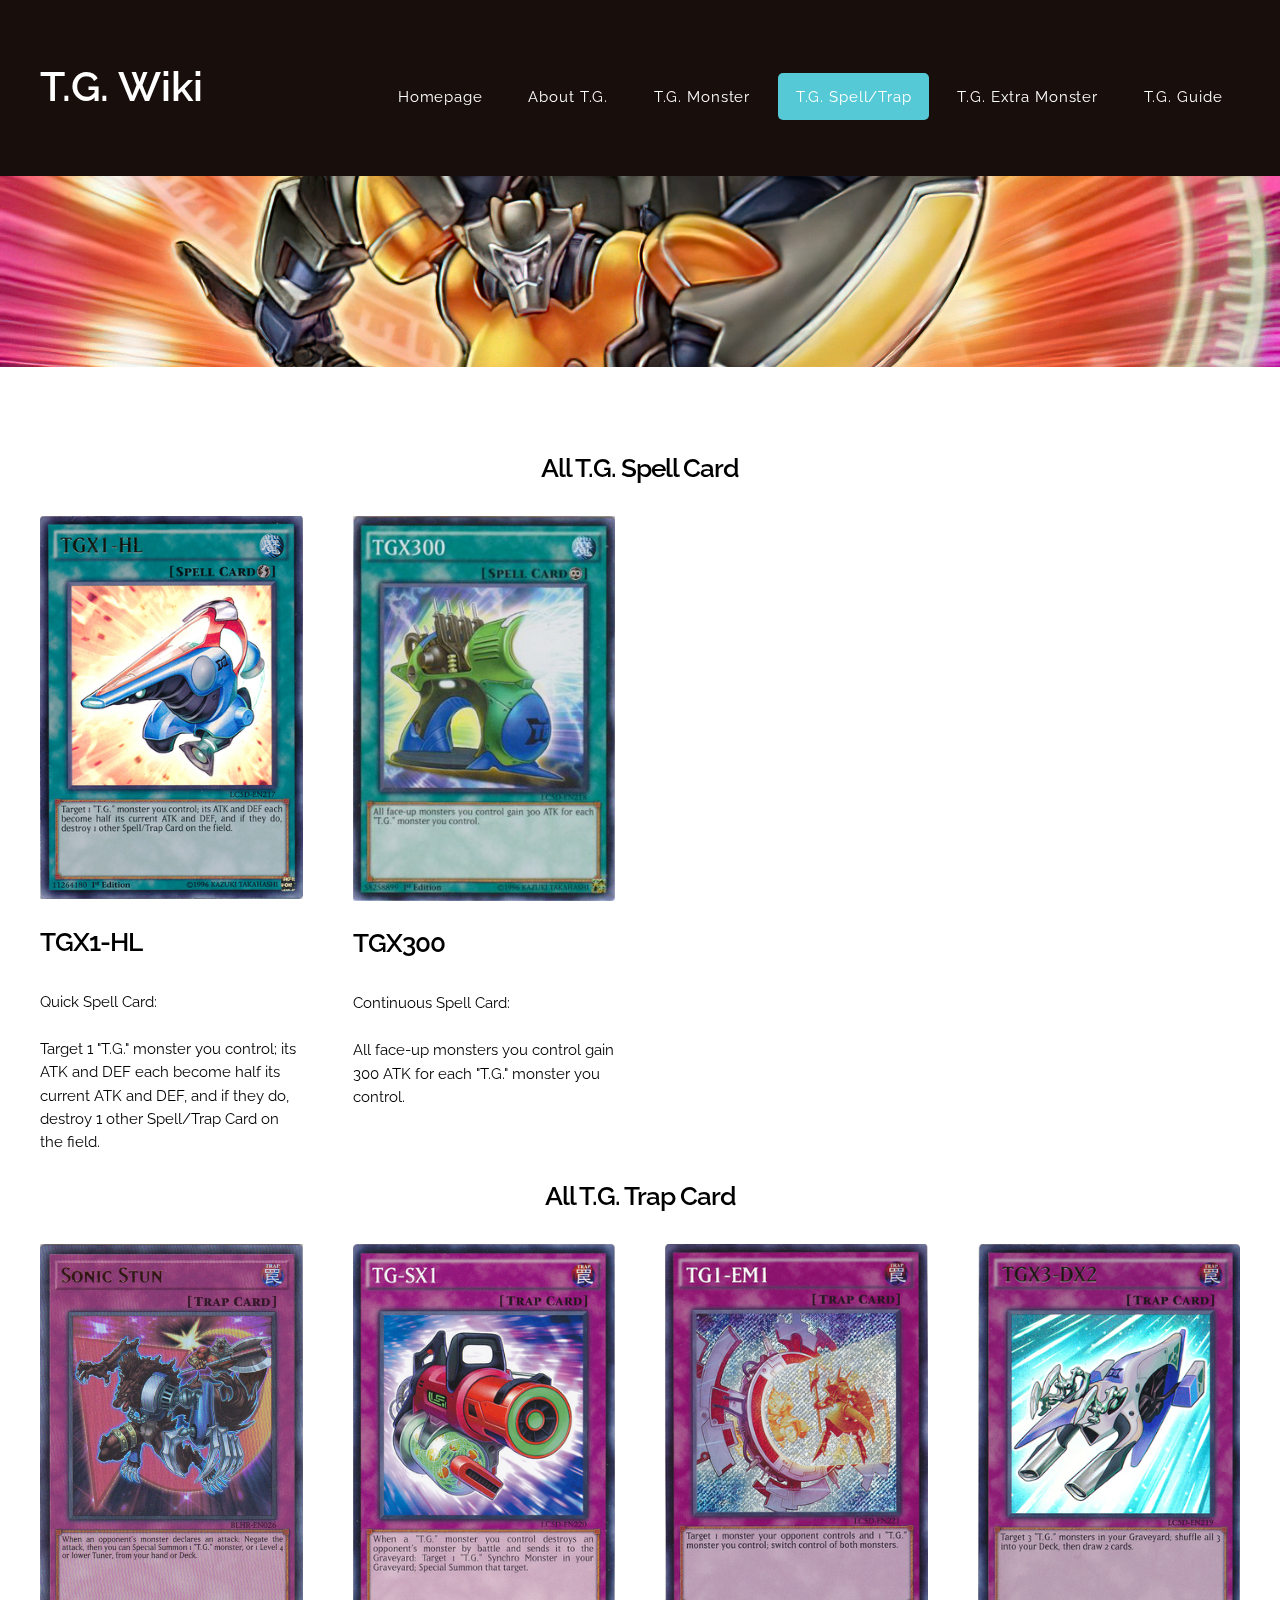
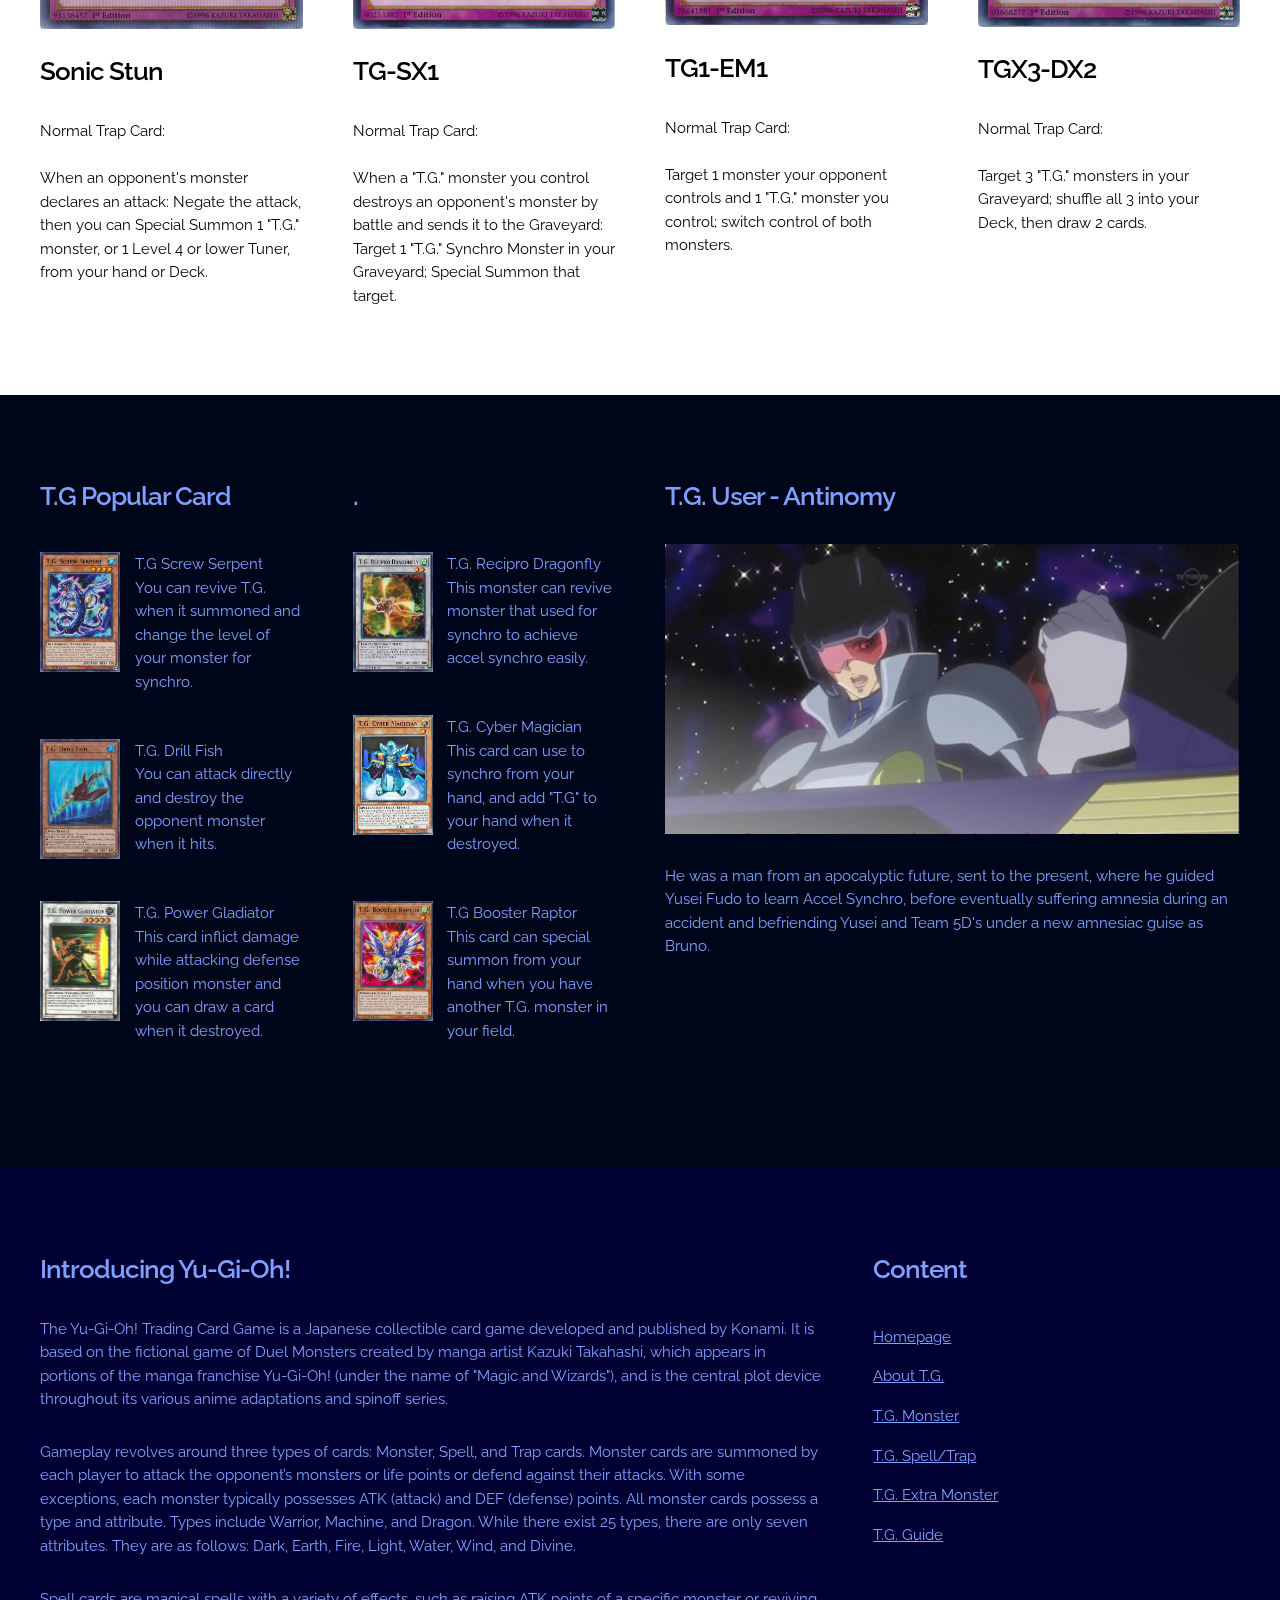
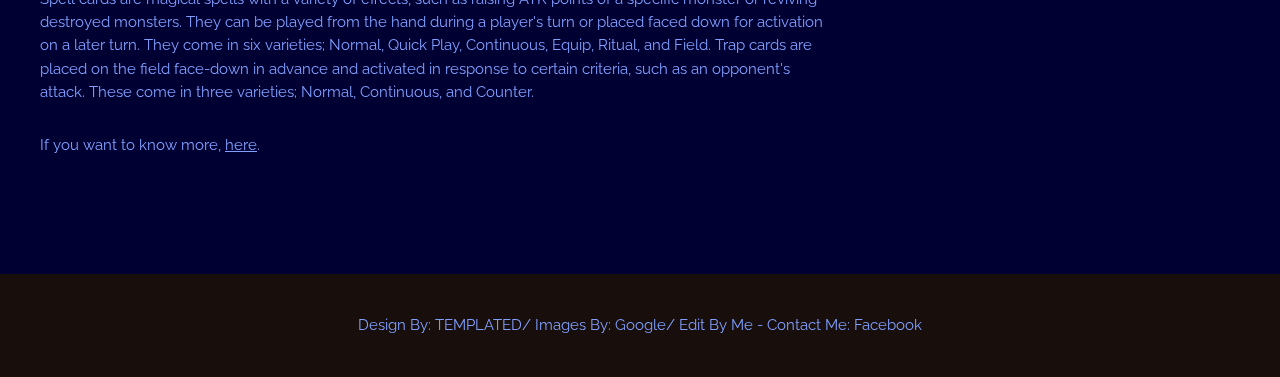
<file: TG_Spell_Trap.html>
<!DOCTYPE HTML>
<!--
	Autonomy by TEMPLATED
    templated.co @templatedco
    Released for free under the Creative Commons Attribution 3.0 license (templated.co/license)
-->
<html>

<head>
    <title>T.G Spell/Trap - T.G. Wiki</title>
    <meta http-equiv="content-type" content="text/html; charset=utf-8" />
    <meta name="description" content="" />
    <meta name="keywords" content="" />
    <link href='http://fonts.googleapis.com/css?family=Raleway:400,100,200,300,500,600,700,800,900' rel='stylesheet' type='text/css'>
    <!--[if lte IE 8]><script src="js/html5shiv.js"></script><![endif]-->
    <script src="http://ajax.googleapis.com/ajax/libs/jquery/1.11.0/jquery.min.js"></script>
    <script src="js/skel.min.js"></script>
    <script src="js/skel-panels.min.js"></script>
    <script src="js/init.js"></script>
    <noscript>
			<link rel="stylesheet" href="css/skel-noscript.css" />
			<link rel="stylesheet" href="css/style.css" />
			<link rel="stylesheet" href="css/style-desktop.css" />
		</noscript>
    <!--[if lte IE 8]><link rel="stylesheet" href="css/ie/v8.css" /><![endif]-->
    <!--[if lte IE 9]><link rel="stylesheet" href="css/ie/v9.css" /><![endif]-->
</head>

<body>

    <!-- Header -->
    <div id="header">
        <div class="container">

            <!-- Logo -->
            <div id="logo">
                <h1><a href="index.html">T.G. Wiki</a></h1>
            </div>

            <!-- Nav -->
            <nav id="nav">
                <ul>
                    <li><a href="index.html">Homepage</a></li>
                    <li><a href="TG_About.html">About T.G.</a></li>
                    <li><a href="TG_Monster.html">T.G. Monster</a></li>
                    <li class="active"><a href="TG_Spell_Trap.html">T.G. Spell/Trap</a></li>
                    <li><a href="TG_Extra_Monster.html">T.G. Extra Monster</a></li>
                    <li><a href="TG_Guide.html">T.G. Guide</a></li>
                </ul>
            </nav>

        </div>
    </div>
    <!-- Header -->

    <div id="banner">&nbsp;</div>

    <div id="featured">
        <div class="container">
            <div class="row">
                <div class="12u">
                    <section>
                        <header>
                            <h2>
                                <center>All T.G. Spell Card</center>
                            </h2>
                        </header>
                </div>
                <br>
                <div class="3u">
                    <section>
                        <a href="#" class="image full"><img src="images/TGX1-HL.png" alt=""></a>
                        <header>
                            <h2>TGX1-HL</h2>
                        </header>
                        <p>Quick Spell Card: <br>
                            <br> Target 1 "T.G." monster you control; its ATK and DEF each become half its current ATK and DEF, and if they do, destroy 1 other Spell/Trap Card on the field.</p>
                    </section>
                </div>
                <div class="3u">
                    <section>
                        <a href="#" class="image full"><img src="images/TGX300.png" alt=""></a>
                        <header>
                            <h2>TGX300</h2>
                        </header>
                        <p>Continuous Spell Card: <br>
                            <br> All face-up monsters you control gain 300 ATK for each "T.G." monster you control.</p>
                    </section>
                </div>
                <div class="12u">
                    <section>
                        <header>
                            <h2>
                                <center>All T.G. Trap Card</center>
                            </h2>
                        </header>
                </div>
                <br>
                <div class="3u">
                    <section>
                        <a href="#" class="image full"><img src="images/Sonic_Stun.png" alt=""></a>
                        <header>
                            <h2>Sonic Stun</h2>
                        </header>
                        <p>Normal Trap Card: <br>
                            <br> When an opponent's monster declares an attack: Negate the attack, then you can Special Summon 1 "T.G." monster, or 1 Level 4 or lower Tuner, from your hand or Deck.</p>
                    </section>
                </div>
                <div class="3u">
                    <section>
                        <a href="#" class="image full"><img src="images/TG-SX1.png" alt=""></a>
                        <header>
                            <h2>TG-SX1</h2>
                        </header>
                        <p>Normal Trap Card: <br>
                            <br> When a "T.G." monster you control destroys an opponent's monster by battle and sends it to the Graveyard: Target 1 "T.G." Synchro Monster in your Graveyard; Special Summon that target.</p>
                    </section>
                </div>
                <div class="3u">
                    <section>
                        <a href="#" class="image full"><img src="images/TG1-EM1.png" alt=""></a>
                        <header>
                            <h2>TG1-EM1</h2>
                        </header>
                        <p>Normal Trap Card: <br>
                            <br> Target 1 monster your opponent controls and 1 "T.G." monster you control; switch control of both monsters.</p>
                    </section>
                </div>
                <div class="3u">
                    <section>
                        <a href="#" class="image full"><img src="images/TGX3-DX2.png" alt=""></a>
                        <header>
                            <h2>TGX3-DX2</h2>
                        </header>
                        <p>Normal Trap Card: <br>
                            <br> Target 3 "T.G." monsters in your Graveyard; shuffle all 3 into your Deck, then draw 2 cards.</p>
                    </section>
                </div>
            </div>
        </div>
    </div>
    <div id="marketing">
        <div class="container">
            <div class="row">
                <div class="3u">
                    <section>
                        <header>
                            <h2>T.G Popular Card</h2>
                        </header>
                        <ul class="style1">
                            <li class="first"><img src="images/Screw_Serpent.png" width="80" height="120" alt="">
                                <p>T.G Screw Serpent <br> You can revive T.G. when it summoned and change the level of your monster for synchro.</p>
                            </li>
                            <li><img src="images/Drill_Fish.png" width="80" height="120" alt="">
                                <p>T.G. Drill Fish <br> You can attack directly and destroy the opponent monster when it hits.</p>
                            </li>
                            <li><img src="images/Power_Gladiator.jpg" width="80" height="120" alt="">
                                <p>T.G. Power Gladiator <br> This card inflict damage while attacking defense position monster and you can draw a card when it destroyed. </p>
                            </li>
                        </ul>
                    </section>
                </div>
                <div class="3u">
                    <section>
                        <header>
                            <h2>.</h2>
                        </header>
                        <ul class="style1">
                            <li class="first"><img src="images/Recipro_Dragonfly.png" width="80" height="120" alt="">
                                <p>T.G. Recipro Dragonfly <br> This monster can revive monster that used for synchro to achieve accel synchro easily.</p>
                            </li>
                            <li><img src="images/Cyber_Magician.png" width="80" height="120" alt="">
                                <p>T.G. Cyber Magician <br> This card can use to synchro from your hand, and add "T.G" to your hand when it destroyed.</p>
                            </li>
                            <li><img src="images/Booster_Raptor.png" width="80" height="120" alt="">
                                <p>T.G Booster Raptor <br> This card can special summon from your hand when you have another T.G. monster in your field. </p>
                            </li>
                        </ul>
                    </section>
                </div>
                <div class="6u">
                    <section>
                        <header>
                            <h2>T.G. User - Antinomy</h2>
                        </header>
                        <a href="#" class="image full"><img src="images/Antinomy.jpg" alt=""></a>
                        <p>He was a man from an apocalyptic future, sent to the present, where he guided Yusei Fudo to learn Accel Synchro, before eventually suffering amnesia during an accident and befriending Yusei and Team 5D's under a new amnesiac guise
                            as Bruno.</p>
                    </section>
                </div>
            </div>
        </div>
    </div>

    <div id="main">
        <div class="container">
            <div class="row">
                <div class="8u">
                    <section>
                        <header>
                            <h2>Introducing Yu-Gi-Oh!</h2>
                        </header>
                        <p>The Yu-Gi-Oh! Trading Card Game is a Japanese collectible card game developed and published by Konami. It is based on the fictional game of Duel Monsters created by manga artist Kazuki Takahashi, which appears in portions of the
                            manga franchise Yu-Gi-Oh! (under the name of "Magic and Wizards"), and is the central plot device throughout its various anime adaptations and spinoff series.</p>
                        <p>Gameplay revolves around three types of cards: Monster, Spell, and Trap cards. Monster cards are summoned by each player to attack the opponent’s monsters or life points or defend against their attacks. With some exceptions, each
                            monster typically possesses ATK (attack) and DEF (defense) points. All monster cards possess a type and attribute. Types include Warrior, Machine, and Dragon. While there exist 25 types, there are only seven attributes. They
                            are as follows: Dark, Earth, Fire, Light, Water, Wind, and Divine.</p>
                        <p>Spell cards are magical spells with a variety of effects, such as raising ATK points of a specific monster or reviving destroyed monsters. They can be played from the hand during a player's turn or placed faced down for activation
                            on a later turn. They come in six varieties; Normal, Quick Play, Continuous, Equip, Ritual, and Field. Trap cards are placed on the field face-down in advance and activated in response to certain criteria, such as an opponent's
                            attack. These come in three varieties; Normal, Continuous, and Counter.</p>
                        <p>If you want to know more, <a href="https://en.wikipedia.org/wiki/Yu-Gi-Oh!_Trading_Card_Game">here</a>. </p>
                    </section>
                </div>
                <div class="4u">
                    <section>
                        <header>
                            <h2>Content</h2>
                        </header>
                        <ul class="style">
                            <li><a href="index.html">Homepage</a></li>
                            <li><a href="TG_About.html">About T.G.</a></li>
                            <li><a href="TG_Monster.html">T.G. Monster</a></li>
                            <li><a href="TG_Spell_Trap.html">T.G. Spell/Trap</a></li>
                            <li><a href="TG_Extra_Monster.html">T.G. Extra Monster</a></li>
                            <li><a href="TG_Guide.html">T.G. Guide</a></li>
                        </ul>
                    </section>
                </div>
            </div>
        </div>
    </div>

    <!-- Copyright -->
    <div id="copyright">
        <div class="container">
            Design By: <a href="http://templated.co">TEMPLATED/</a> Images By: <a href="https://www.google.com/search?q=t.g.+card+series+yugioh&tbm=isch&ved=2ahUKEwjsrrnq3pvvAhVR2XMBHaG7DYMQ2-cCegQIABAA&oq=t.g.+card+series+yugioh&gs_lcp=CgNpbWcQAzoECCMQJ1DULViVV2DQW2gAcAB4AIABVIgBjAWSAQE5mAEAoAEBqgELZ3dzLXdpei1pbWfAAQE&sclient=img&ei=Tn9DYOzPKdGyz7sPofe2mAg&bih=608&biw=1304">Google/</a>            Edit By Me - Contact Me: <a href="https://www.facebook.com/bluexakaneswordofheaven">Facebook</a>
        </div>
    </div>

</body>

</html>
</file>
<file: css/style.css>
/*
	Autonomy by TEMPLATED
    templated.co @templatedco
    Released for free under the Creative Commons Attribution 3.0 license (templated.co/license)
*/


/*********************************************************************************/


/* Basic                                                                         */


/*********************************************************************************/

body {
    margin: 0px;
    padding: 0px;
    background: #180E0B;
    font-family: 'Raleway', sans-serif;
    font-size: 11pt;
    color: #000000;
}

h1,
h2,
h3 {
    margin: 0px;
    padding: 0px;
}

h1 {
    color: white
}

h2 {
    padding: 0px 0px 20px 0px;
    letter-spacing: -1px;
    font-size: 1.8em;
}

p,
ol,
ul {
    margin-top: 0px;
    line-height: 160%;
}

p {
    margin-bottom: 2em;
    line-height: 160%;
}

strong {
    font-weight: 700;
}

a {
    color: #A2A2A2;
}

a:hover {
    text-decoration: none;
}


/* Images */

.image {
    display: inline-block;
}

.image img {
    display: block;
    width: 100%;
}

.image.featured {
    display: block;
    width: 100%;
    margin: 0 0 2em 0;
}

.image.full {
    display: block;
    width: 100%;
    margin-bottom: 2em;
}

.image.left {
    float: left;
    margin: 0 2em 2em 0;
}

.image.centered {
    display: block;
    margin: 0 0 2em 0;
}

.image.centered img {
    margin: 0 auto;
    width: auto;
}

header {
    margin-bottom: 1em;
}

header h2 {
    font-weight: 600;
}

header .byline {
    display: block;
    margin: 0.5em 0 0 0;
    padding: 0 0 0.5em 0;
}

ul.style {}

ul.style li {
    padding: 0.55em 0em;
}

ul.style li:first-child {}

ul.style a {
    color: #809fff !important;
}

ul.style1 {}

ul.style1 li {
    padding: 0.55em 0em;
}

ul.style1 li:first-child {}

ul.style1 a {
    color: #809fff !important;
}

ul.style1 img {
    float: left;
    margin-right: 1em;
}


/*********************************************************************************/


/* Header                                                                        */


/*********************************************************************************/

#header {
    position: relative;
}

#header .container {
    position: relative;
    padding: 6em 0em;
}


/*********************************************************************************/


/* Logo                                                                          */


/*********************************************************************************/

#logo {
    position: absolute;
    left: 0em;
    top: 4.5em;
}

#logo h1 {
    color: #FFF;
}

#logo a {
    display: block;
    text-decoration: none;
    font-size: 2.8em;
    font-weight: 600;
    color: #FFF;
}


/*********************************************************************************/


/* Nav                                                                           */


/*********************************************************************************/

#nav {
    position: absolute;
    right: 0em;
    top: 5em;
}

#nav>ul>li {
    float: left;
}

#nav>ul>li:last-child {
    padding-right: 0;
}

#nav>ul>li>a,
#nav>ul>li>span {
    display: block;
    margin-left: 0.7em;
    padding: 0.80em 1.2em;
    letter-spacing: 0.06em;
    text-decoration: none;
    font-size: 1em;
    outline: 0;
    color: #FFF;
}

#nav li.active a {
    background: #56c9d6;
    border-radius: 5px;
    color: #FFF;
}

#nav>ul>li>ul {
    display: none;
}


/*********************************************************************************/


/* Banner                                                                        */


/*********************************************************************************/

#banner {
    position: relative;
    background: #333 url(../images/banner.jpg) no-repeat center;
    background-size: cover;
}

.homepage #banner {}


/*********************************************************************************/


/* Main                                                                          */


/*********************************************************************************/

#main {
    position: relative;
    padding: 6em 0em;
    background: #000033;
    color: #809fff;
}

#main header h2 {
    color: #809fff;
}

#main a {
    color: #809fff;
}


/*********************************************************************************/


/* Featured                                                                      */


/*********************************************************************************/

#featured {
    position: relative;
    padding: 6em 0em 4em 0em;
    background: #FFF;
}


/*********************************************************************************/


/* Marketing                                                                     */


/*********************************************************************************/

#marketing {
    position: relative;
    padding: 6em 0em;
    background: #00061a;
    color: #809fff;
}

#marketing header h2 {
    color: #809fff;
}


/*********************************************************************************/


/* Copyright                                                                     */


/*********************************************************************************/

#copyright {
    position: relative;
    padding: 3em 0em;
    text-align: center;
    color: #809fff;
}

#copyright .container {}

#copyright a {
    text-decoration: none;
    color: #809fff !important;
}
</file>
<file: css/style-desktop.css>
/*
	Autonomy by TEMPLATED
    templated.co @templatedco
    Released for free under the Creative Commons Attribution 3.0 license (templated.co/license)
*/

/*********************************************************************************/
/* Header                                                                        */
/*********************************************************************************/

	#header
	{
		position: relative;
	}

		#header .container
		{
			position: relative;
			padding: 6em 0em;
		}

/*********************************************************************************/
/* Logo                                                                          */
/*********************************************************************************/

	#logo
	{
		position: absolute;
		left: 0em;
		top: 4.5em;
	}
	
		#logo h1
		{
			color: #FFF;
		}
	
		#logo a
		{
			display: block;
			text-decoration: none;
			font-size: 2.8em;
			font-weight: 600;
			color: #FFF;
		}

/*********************************************************************************/
/* Nav                                                                           */
/*********************************************************************************/

	#nav
	{
		position: absolute;
		right: 0em;
		top: 5em;
	}

		#nav > ul > li
		{
			float: left;
		}
		
			#nav > ul > li:last-child
			{
				padding-right: 0;
			}

			#nav > ul > li > a,
			#nav > ul > li > span
			{
				display: block;
				margin-left: 0.7em;
				padding: 0.80em 1.2em;
				letter-spacing: 0.06em;
				text-decoration: none;
				font-size: 1em;
				outline: 0;
				color: #FFF;
			}

			#nav li.active a
			{
				background: #56c9d6;
				border-radius: 5px;
				color: #FFF;
			}

			#nav > ul > li > ul
			{
				display: none;
			}

/*********************************************************************************/
/* Banner                                                                        */
/*********************************************************************************/

	#banner
	{
		padding: 6em 0em;
	}

	.homepage #banner
	{
		padding: 15em 0em;
	}

/*********************************************************************************/
/* Main                                                                          */
/*********************************************************************************/

	#main
	{
		padding: 6em 0em;
	}
	
/*********************************************************************************/
/* Featured                                                                      */
/*********************************************************************************/

	#featured
	{
		padding: 6em 0em 4em 0em;
	}

/*********************************************************************************/
/* Marketing                                                                     */
/*********************************************************************************/

	#marketing
	{
		padding: 6em 0em;
	}
	
/*********************************************************************************/
/* Copyright                                                                     */
/*********************************************************************************/
	
	#copyright
	{
		padding: 3em 0em;
	}
</file>
<file: css/skel-noscript.css>
/* Resets (http://meyerweb.com/eric/tools/css/reset/ | v2.0 | 20110126 | License: none (public domain)) */

	html,body,div,span,applet,object,iframe,h1,h2,h3,h4,h5,h6,p,blockquote,pre,a,abbr,acronym,address,big,cite,code,del,dfn,em,img,ins,kbd,q,s,samp,small,strike,strong,sub,sup,tt,var,b,u,i,center,dl,dt,dd,ol,ul,li,fieldset,form,label,legend,table,caption,tbody,tfoot,thead,tr,th,td,article,aside,canvas,details,embed,figure,figcaption,footer,header,hgroup,menu,nav,output,ruby,section,summary,time,mark,audio,video{margin:0;padding:0;border:0;font-size:100%;font:inherit;vertical-align:baseline;}article,aside,details,figcaption,figure,footer,header,hgroup,menu,nav,section{display:block;}body{line-height:1;}ol,ul{list-style:none;}blockquote,q{quotes:none;}blockquote:before,blockquote:after,q:before,q:after{content:'';content:none;}table{border-collapse:collapse;border-spacing:0;}body{-webkit-text-size-adjust:none}

/* Box Model */

	*, *:before, *:after {
		-moz-box-sizing: border-box;
		-webkit-box-sizing: border-box;
		-o-box-sizing: border-box;
		-ms-box-sizing: border-box;
		box-sizing: border-box;
	}

/* Container */

	body {
		min-width: 1200px;
	}

	.container {
		width: 1200px;
		margin-left: auto;
		margin-right: auto;
	}

	/* Modifiers */
	
		.container.small {
			width: 900px;
		}

		.container.big {
			width: 100%;
			max-width: 1500px;
			min-width: 1200px;
		}

/* Grid */

	/* Cells */

		.\31 2u { width: 100% }
		.\31 1u { width: 91.6666666667% }
		.\31 0u { width: 83.3333333333% }
		.\39 u { width: 75% }
		.\38 u { width: 66.6666666667% }
		.\37 u { width: 58.3333333333% }
		.\36 u { width: 50% }
		.\35 u { width: 41.6666666667% }
		.\34 u { width: 33.3333333333% }
		.\33 u { width: 25% }
		.\32 u { width: 16.6666666667% }
		.\31 u { width: 8.3333333333% }
		.\-11u { margin-left: 91.6666666667% }
		.\-10u { margin-left: 83.3333333333% }
		.\-9u { margin-left: 75% }
		.\-8u { margin-left: 66.6666666667% }
		.\-7u { margin-left: 58.3333333333% }
		.\-6u { margin-left: 50% }
		.\-5u { margin-left: 41.6666666667% }
		.\-4u { margin-left: 33.3333333333% }
		.\-3u { margin-left: 25% }
		.\-2u { margin-left: 16.6666666667% }
		.\-1u { margin-left: 8.3333333333% }

		.row > * {
			padding: 50px 0 0 50px;
			float: left;
			-moz-box-sizing: border-box;
			-webkit-box-sizing: border-box;
			-o-box-sizing: border-box;
			-ms-box-sizing: border-box;
			box-sizing: border-box;
		}

		.row + .row > * {
			padding-top: 50px;
		}

		.row {
			margin-left: -50px;
		}

	/* Rows */

		.row:after {
			content: '';
			display: block;
			clear: both;
			height: 0;
		}

		.row:first-child > * {
			padding-top: 0;
		}

		.row > * {
			padding-top: 0;
		}

		/* Modifiers */

			/* Flush */

				.row.flush {
					margin-left: 0;
				}

				.row.flush > * {
					padding: 0 !important;
				}

			/* Quarter */

				.row.quarter > * {
					padding: 12.5px 0 0 12.5px;
				}

				.row.quarter + .row.quarter > * {
					padding-top: 12.5px;
				}

				.row.quarter {
					margin-left: -12.5px;
				}

			/* Half */

				.row.half > * {
					padding: 25px 0 0 25px;
				}

				.row.half + .row.half > * {
					padding-top: 25px;
				}

				.row.half {
					margin-left: -25px;
				}

			/* One and (a) Half */

				.row.oneandhalf > * {
					padding: 75px 0 0 75px;
				}

				.row.oneandhalf + .row.oneandhalf > * {
					padding-top: 75px;
				}

				.row.oneandhalf {
					margin-left: -75px;
				}

			/* Double */

				.row.double > * {
					padding: 100px 0 0 100px;
				}

				.row.double + .row.double > * {
					padding-top: 100px;
				}

				.row.double {
					margin-left: -100px;
				}
</file>
